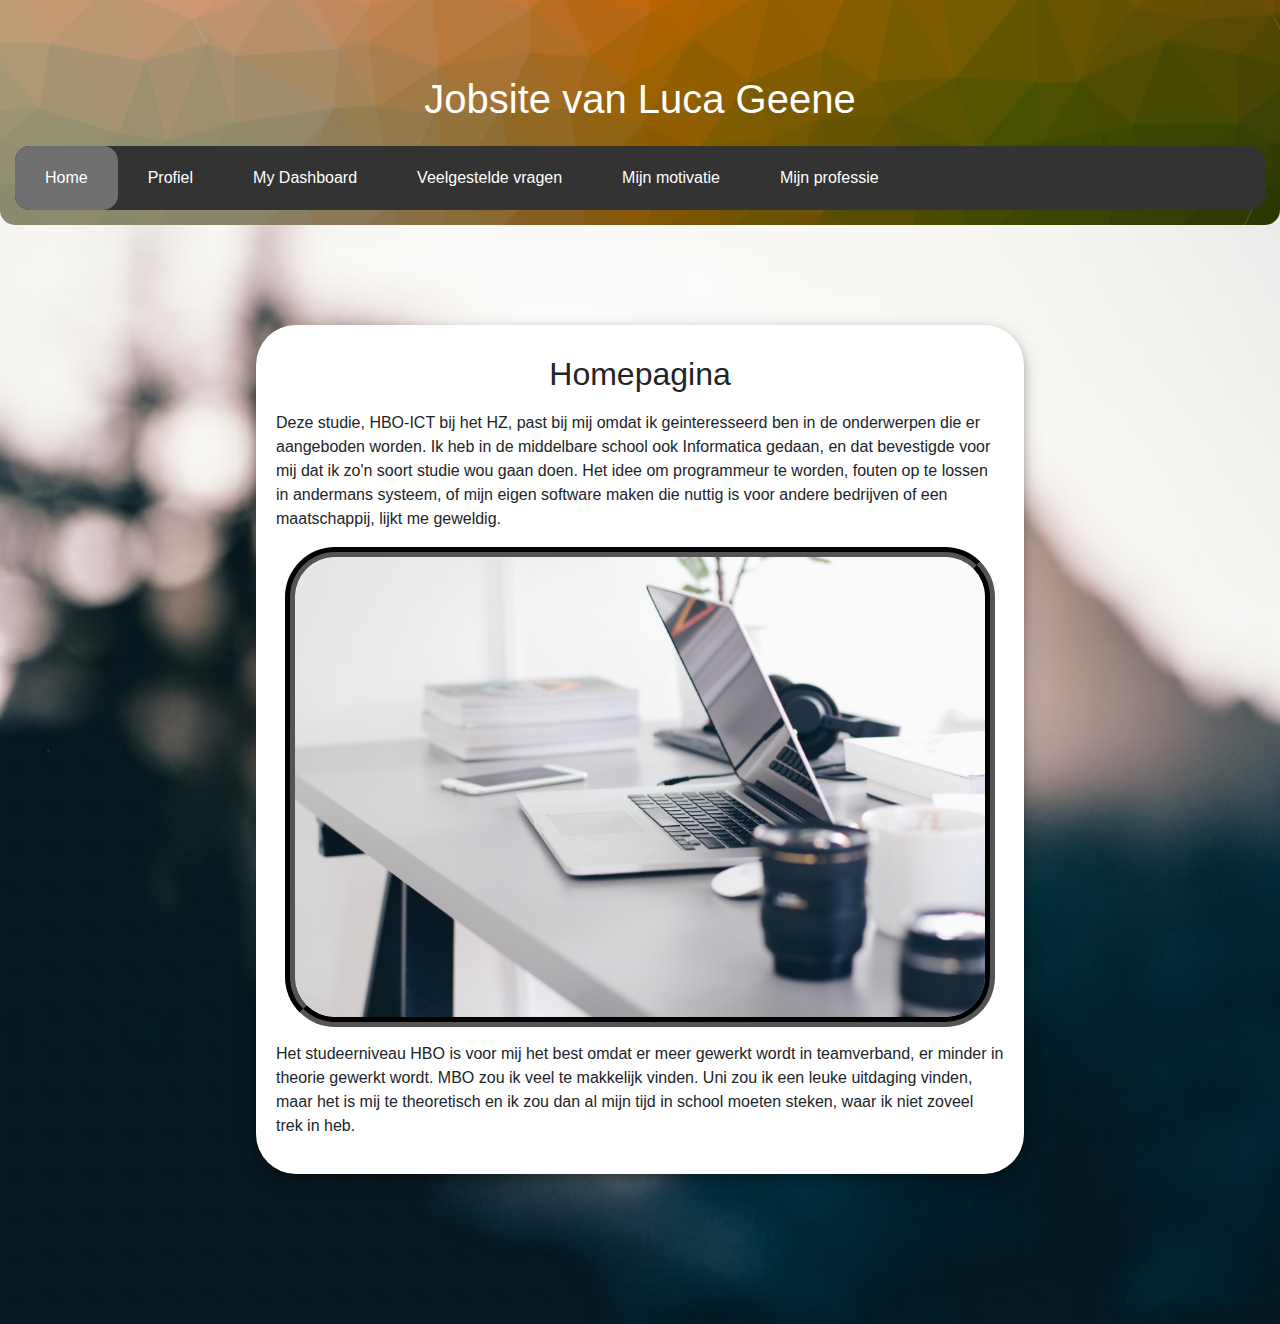
<file: index.html>
<!DOCTYPE html> 
<html>
<head>
  <link rel="stylesheet" href="https://stackpath.bootstrapcdn.com/bootstrap/4.5.2/css/bootstrap.min.css" integrity="sha384-JcKb8q3iqJ61gNV9KGb8thSsNjpSL0n8PARn9HuZOnIxN0hoP+VmmDGMN5t9UJ0Z" crossorigin="anonymous">
<title>Jobsite van Luca Geene</title> 
<link rel="stylesheet" type="text/css" href="mystyle.css">
<meta name="viewport" content="width=device-width, initial-scale=1.0">
</head>
<body>
  <header>
    <h1>Jobsite van Luca Geene</h1>
    <nav>
      <li class="nav-li"><a class="active" href="/index.html">Home</a></li>
      <li class="nav-li"><a href="/profile.html">Profiel</a></li>
      <li class="nav-li"><a href="/dashboard.html">My Dashboard</a></li>
      <li class="nav-li"><a href="/faq.html">Veelgestelde vragen</a></li>
      <li class="nav-li"><a href="/motivation.html">Mijn motivatie</a></li>
      <li class="nav-li"><a href="/profession.html">Mijn professie</a></li>

    </nav>
  </header>
  <div class="framework-middle">
    <h2>Homepagina</h2>
    <p>Deze studie, HBO-ICT bij het HZ, past bij mij omdat ik geinteresseerd ben in de onderwerpen die er aangeboden worden. 
      Ik heb in de middelbare school ook Informatica gedaan, en dat bevestigde voor mij dat ik zo'n soort studie wou gaan doen. 
      Het idee om programmeur te worden, fouten op te lossen in andermans systeem, of mijn eigen software maken die nuttig is voor andere bedrijven of een maatschappij, lijkt me geweldig. </p>
    <img class="indeximg" src="attachments/man.jpg" style="margin-bottom: 2%;">
    <p>Het studeerniveau HBO is voor mij het best omdat er meer gewerkt wordt in teamverband, er minder in theorie gewerkt wordt. 
    MBO zou ik veel te makkelijk vinden. Uni zou ik een leuke uitdaging vinden, maar het is mij te theoretisch en ik zou dan al mijn tijd in school moeten steken, waar ik niet zoveel trek in heb.</p>
  </div>
</body>
</html>
</file>
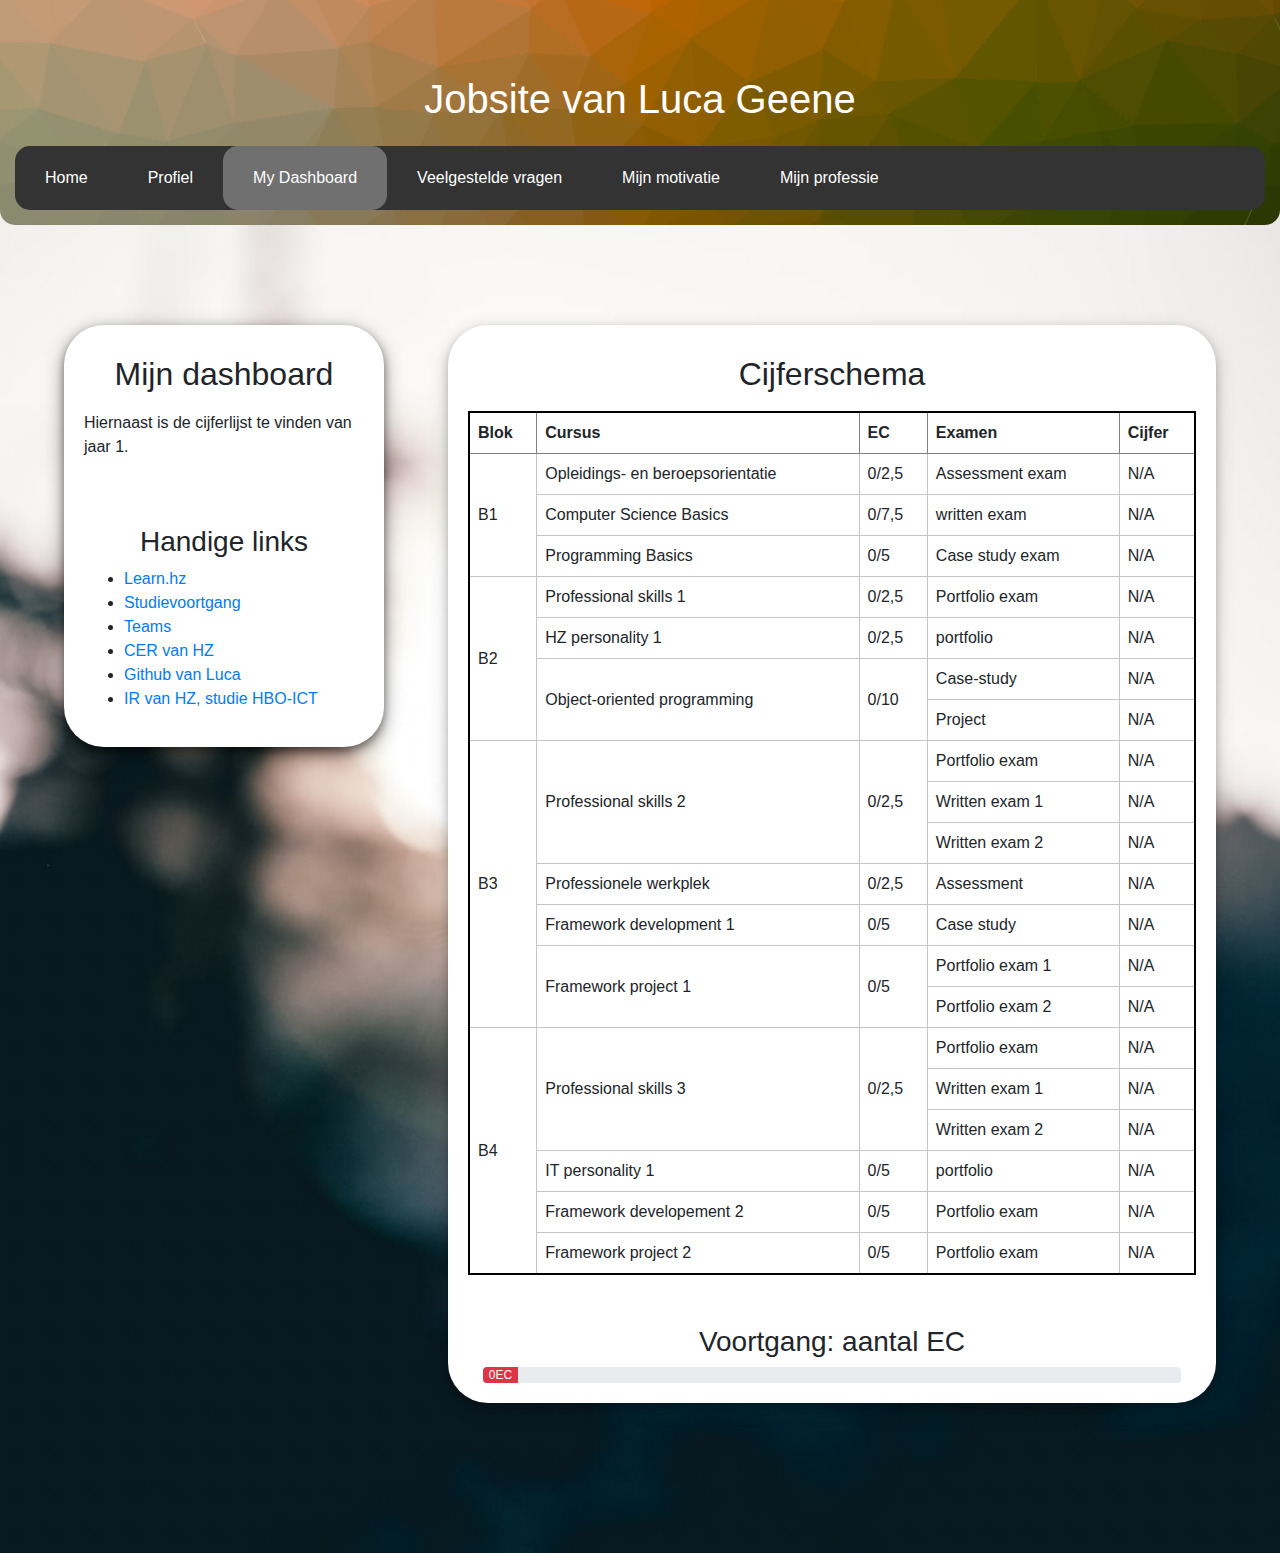
<file: dashboard.html>
<!DOCTYPE html> 
<html>
<head>
<title>Jobsite van Luca Geene</title> 
<link rel="stylesheet" type="text/css" href="mystyle.css">
<meta name="viewport" content="width=device-width, initial-scale=1.0">
<link rel="stylesheet" href="https://stackpath.bootstrapcdn.com/bootstrap/4.5.2/css/bootstrap.min.css" integrity="sha384-JcKb8q3iqJ61gNV9KGb8thSsNjpSL0n8PARn9HuZOnIxN0hoP+VmmDGMN5t9UJ0Z" crossorigin="anonymous">
</head>
<body>
  <header>
    <h1>Jobsite van Luca Geene</h1>
    <nav>
      <li class="nav-li"><a href="/index.html">Home</a></li>
      <li class="nav-li"><a href="/profile.html">Profiel</a></li>
      <li class="nav-li"><a class="active" href="/dashboard.html">My Dashboard</a></li>
      <li class="nav-li"><a href="/faq.html">Veelgestelde vragen</a></li>
      <li class="nav-li"><a href="/motivation.html">Mijn motivatie</a></li>
      <li class="nav-li"><a href="/profession.html">Mijn professie</a></li>

    </nav>
  </header>
  <div class="framework-side" id="frdashside">
    <h2>Mijn dashboard</h2>
    <p>Hiernaast is de cijferlijst te vinden van jaar 1.</p>
    <h3>Handige links</h3>
    <ul>
      <li><a href="https://learn.hz.nl/" target="_blank">Learn.hz</a></li>
      <li><a href="https://apps.hz.nl/angular/studievoortgang/studiestatus"target="_blank">Studievoortgang</a></li>
      <li><a href="https://teams.microsoft.com/_#/school//?ctx=teamsGrid"target="_blank">Teams</a></li>
      <li><a href="https://hz.nl/uploads/documents/Regelingen/EN/OER-HZ-2019-2020werkdocv2018-05-17DEF_ENGELS-AC-29112019.pdf" target="_blank">CER van HZ</a></li>
      <li><a href="https://github.com/LucaGeene"target="_blank">Github van Luca</a></li>
      <li><a href="https://hz.nl/uploads/documents/Regelingen/OERS/2019-2020/2020-2021-ICT-Implementation-Regulations-CER-HZ-DEF1.0.pdf"target="_blank">IR van HZ, studie HBO-ICT</a></li>
    </ul>
  </div>
  <div class="framework-middle" id="frdashmid">
    <h2>Cijferschema</h2>
    <table>     
      <tr>
        <th>Blok</th>
        <th>Cursus</th>
        <th>EC</th>
        <th>Examen</th>
        <th>Cijfer</th>
      </tr>
      <tr>
        <td rowspan="3">B1</td>
        <td>Opleidings- en beroepsorientatie</td>
        <td>0/2,5</td>
        <td>Assessment exam</td>
        <td>N/A</td>
      </tr>
      <tr>
        <td>Computer Science Basics</td>
        <td>0/7,5</td>
        <td>written exam</td>
        <td>N/A</td>
      </tr>
      <tr>
        <td>Programming Basics</td>
        <td>0/5</td>
        <td>Case study exam</td>
        <td>N/A</td>
      </tr>
      <tr>
        <td rowspan="4">B2</td>
        <td>Professional skills 1</td>
        <td>0/2,5</td>
        <td>Portfolio exam</td>
        <td>N/A</td>
      </tr>
      <tr>
        <td>HZ personality 1</td>
        <td>0/2,5</td>
        <td>portfolio</td>
        <td>N/A</td>
      </tr>
      <tr>
        <td rowspan="2">Object-oriented programming</td>
        <td rowspan="2">0/10</td>
        <td>Case-study</td>
        <td>N/A</td>
      </tr>
      <tr>
        <td>Project</td>
        <td>N/A</td>
      </tr>
      <tr>
        <td rowspan="7">B3</td>
        <td rowspan="3">Professional skills 2</td>
        <td rowspan="3">0/2,5</td>
        <td>Portfolio exam</td>
        <td>N/A</td>
      </tr>
      <tr>
        <td>Written exam 1</td>
        <td>N/A</td>
      </tr>
      <tr>
        <td>Written exam 2</td>
        <td>N/A</td>
      </tr>
      <tr>
        <td>Professionele werkplek</td>
        <td>0/2,5</td>
        <td>Assessment</td>
        <td>N/A</td>
      </tr>
      <tr>
        <td>Framework development 1</td>
        <td>0/5</td>
        <td>Case study</td>
        <td>N/A</td>
      </tr>
      <tr>
        <td rowspan="2">Framework project 1</td>
        <td rowspan="2">0/5</td>
        <td>Portfolio exam 1</td>
        <td>N/A</td>
      </tr>
      <tr>
        <td>Portfolio exam 2</td>
        <td>N/A</td>
      </tr>
      <tr>
        <td rowspan="6">B4</td>
        <td rowspan="3">Professional skills 3</td>
        <td rowspan="3">0/2,5</td>
        <td>Portfolio exam</td>
        <td>N/A</td>
      </tr>
      <tr>
        <td>Written exam 1</td>
        <td>N/A</td>
      </tr>
      <tr>
        <td>Written exam 2</td>
        <td>N/A</td>
      </tr>
      <tr>
        <td>IT personality 1</td>
        <td>0/5</td>
        <td>portfolio</td>
        <td>N/A</td>
      </tr>
      <tr>
        <td>Framework developement 2</td>
        <td>0/5</td>
        <td>Portfolio exam</td>
        <td>N/A</td>
      </tr>
      <tr>
        <td>Framework project 2</td>
        <td>0/5</td>
        <td>Portfolio exam</td>
        <td>N/A</td>
      </tr>
    </table>
  <div class="container">
    <h3>Voortgang: aantal EC</h3>
    <div class="progress">
      <div class="progress-bar bg-danger" style="width:5%">
       0EC
      </div>
      <div class="progress-bar bg-warning" style="width:0%">
      </div>
    </div>
  </div>
  </div>
</body>
</html>
</file>
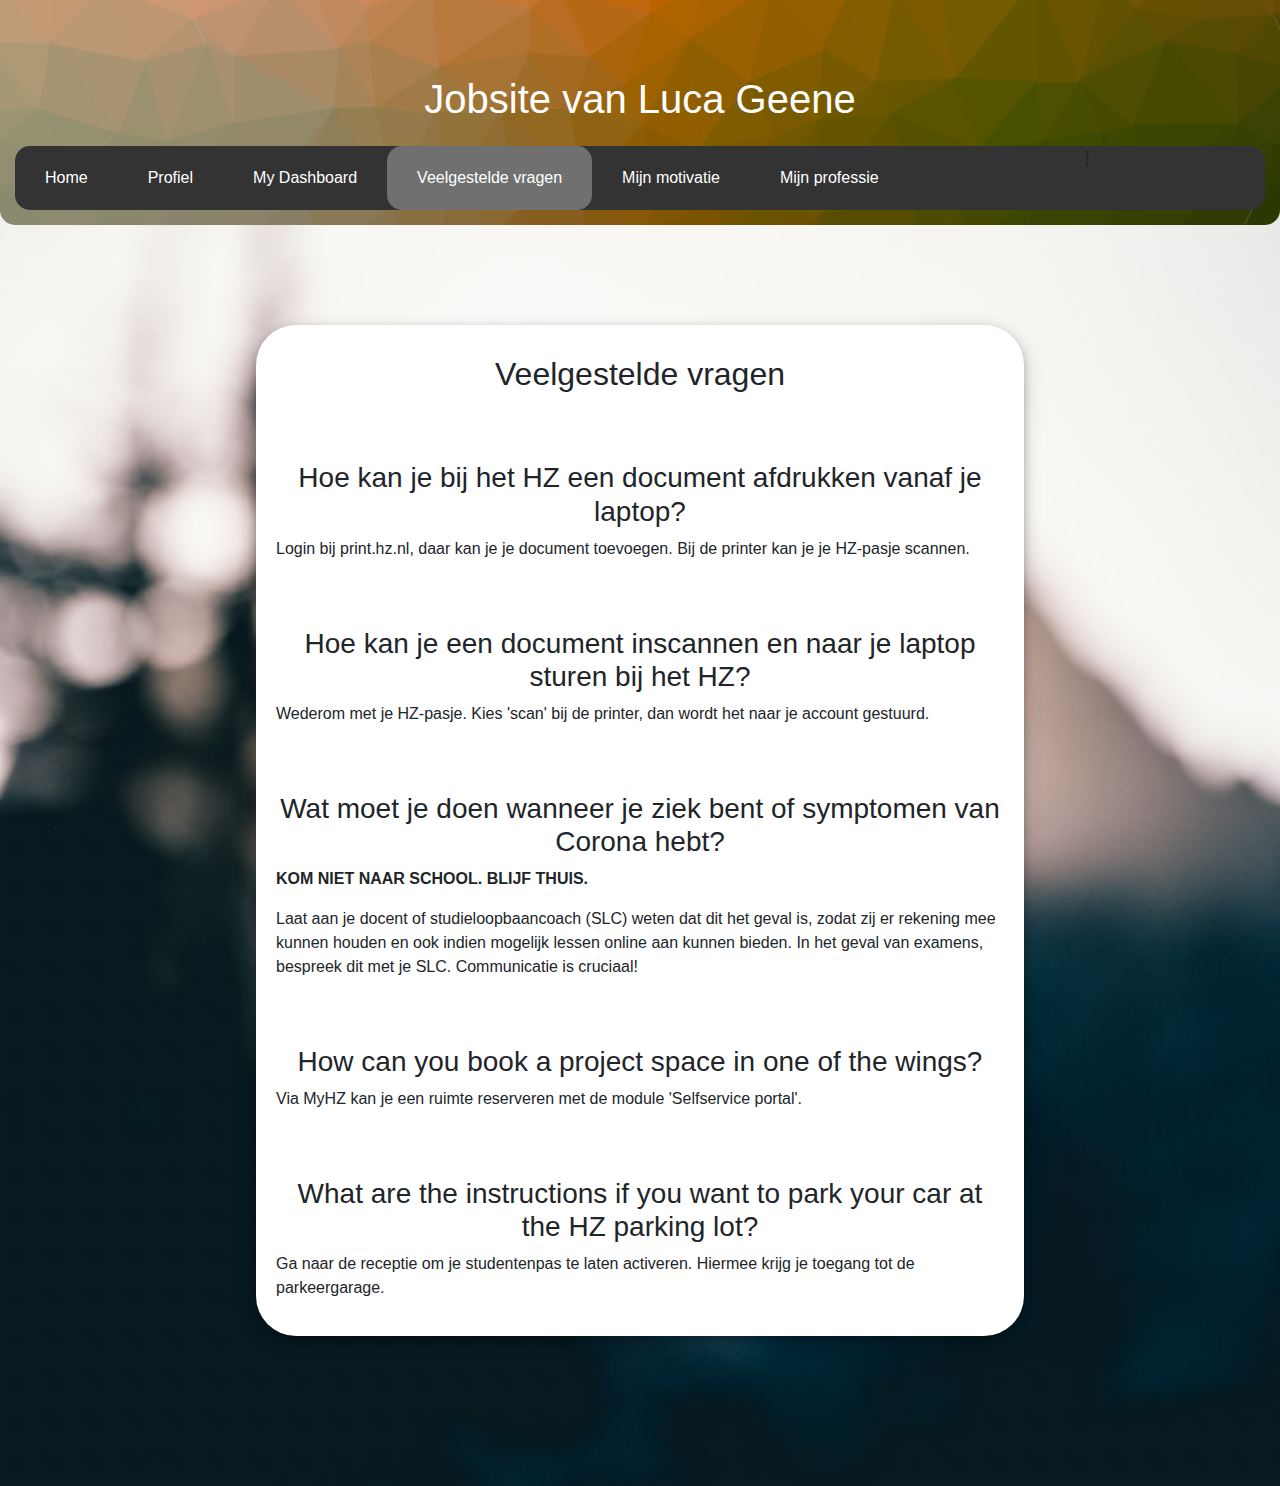
<file: faq.html>
<!DOCTYPE html> 
<html>
<head>
<title>Jobsite van Luca Geene</title> 
<link rel="stylesheet" type="text/css" href="mystyle.css">
<meta name="viewport" content="width=device-width, initial-scale=1.0">
<link rel="stylesheet" href="https://stackpath.bootstrapcdn.com/bootstrap/4.5.2/css/bootstrap.min.css" integrity="sha384-JcKb8q3iqJ61gNV9KGb8thSsNjpSL0n8PARn9HuZOnIxN0hoP+VmmDGMN5t9UJ0Z" crossorigin="anonymous">
</head>
  <body>
    <header>
      <h1>Jobsite van Luca Geene</h1>
    <nav>
      <li class="nav-li"><a href="/index.html">Home</a></li>
      <li class="nav-li"><a href="/profile.html">Profiel</a></li>
      <li class="nav-li"><a href="/dashboard.html">My Dashboard</a></li>
      <li class="nav-li"><a class="active" href="/faq.html">Veelgestelde vragen</a></li>]
      <li class="nav-li"><a href="/motivation.html">Mijn motivatie</a></li>
      <li class="nav-li"><a href="/profession.html">Mijn professie</a></li>

    </nav>
  </header>
  <div class="framework-middle">
    <h2>Veelgestelde vragen</h2>
    <h3>Hoe kan je bij het HZ een document afdrukken vanaf je laptop?</h3>
      <p>Login bij print.hz.nl, daar kan je je document toevoegen. Bij de printer kan je je HZ-pasje scannen.</p>
    <h3>Hoe kan je een document inscannen en naar je laptop sturen bij het HZ?</h3>
      <p>Wederom met je HZ-pasje. Kies 'scan' bij de printer, dan wordt het naar je account gestuurd.</p>
    <h3>Wat moet je doen wanneer je ziek bent of symptomen van Corona hebt?</h3>
      <p><b>KOM NIET NAAR SCHOOL. BLIJF THUIS.</b></p>
      <p>Laat aan je docent of studieloopbaancoach (SLC) weten dat dit het geval is, zodat zij er rekening mee kunnen houden en ook indien mogelijk lessen online aan kunnen bieden. In het geval van examens, bespreek dit met je SLC. Communicatie is cruciaal!</p>
    <h3>How can you book a project space in one of the wings?</h3>
      <p>Via MyHZ kan je een ruimte reserveren met de module 'Selfservice portal'.</p>
    <h3>What are the instructions if you want to park your car at the HZ parking lot? </h3>
      <p>Ga naar de receptie om je studentenpas te laten activeren. Hiermee krijg je toegang tot de parkeergarage.</p>
  </div>
</body>
</html>
</file>
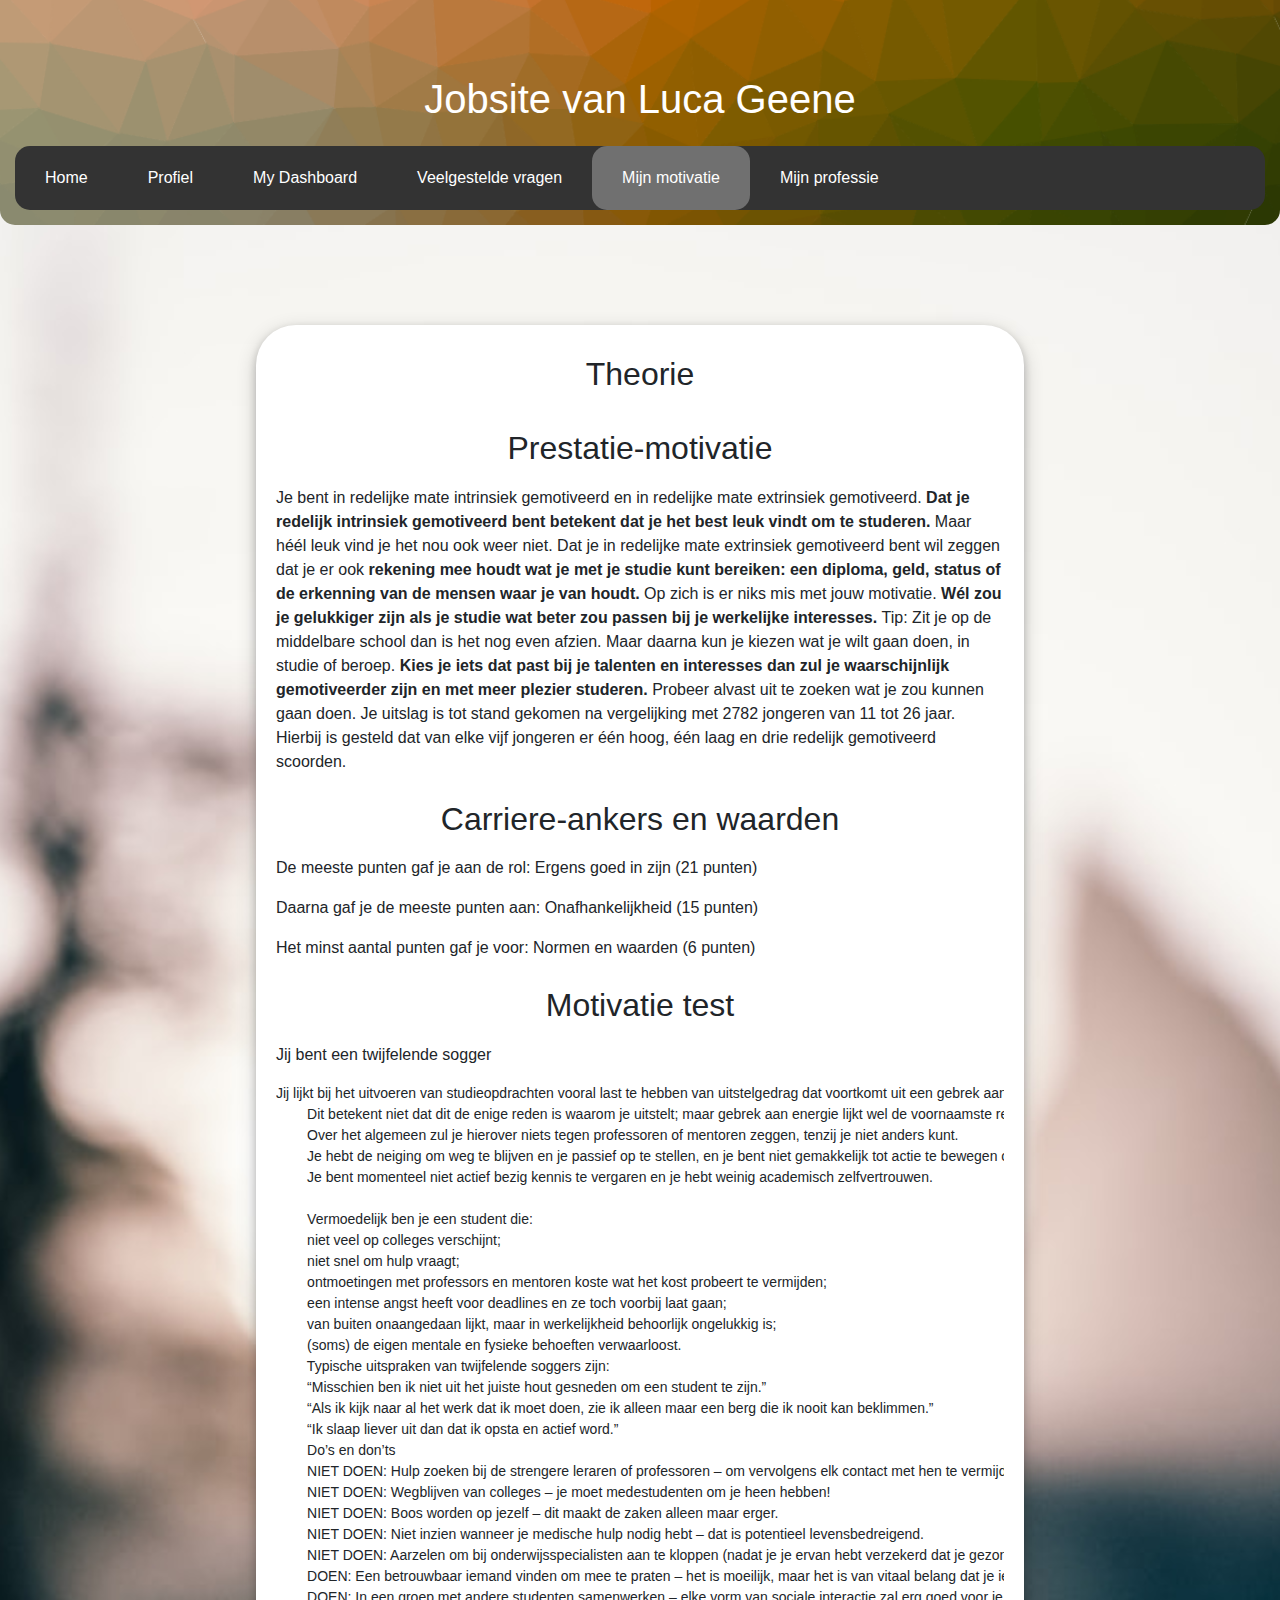
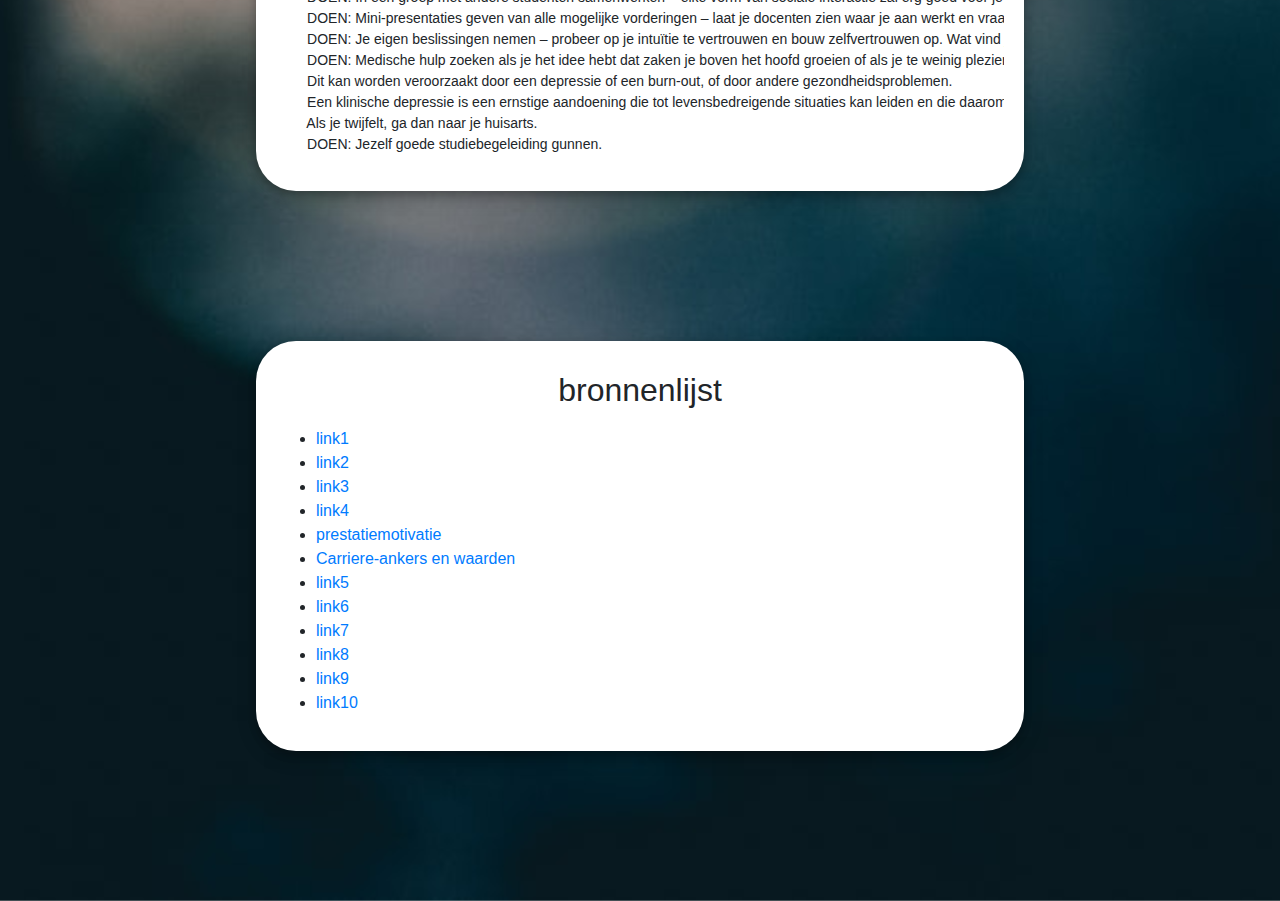
<file: motivation.html>
<!DOCTYPE html> 
<html>
<head>
  <link rel="stylesheet" href="https://stackpath.bootstrapcdn.com/bootstrap/4.5.2/css/bootstrap.min.css" integrity="sha384-JcKb8q3iqJ61gNV9KGb8thSsNjpSL0n8PARn9HuZOnIxN0hoP+VmmDGMN5t9UJ0Z" crossorigin="anonymous">
<title>Jobsite van Luca Geene</title> 
<link rel="stylesheet" type="text/css" href="mystyle.css">
<meta name="viewport" content="width=device-width, initial-scale=1.0">
</head>
<body>
  <header>
    <h1>Jobsite van Luca Geene</h1>
    <nav>
      <li class="nav-li"><a href="/index.html">Home</a></li>
      <li class="nav-li"><a href="/profile.html">Profiel</a></li>
      <li class="nav-li"><a href="/dashboard.html">My Dashboard</a></li>
      <li class="nav-li"><a href="/faq.html">Veelgestelde vragen</a></li>
      <li class="nav-li"><a class="active" href="/motivation.html">Mijn motivatie</a></li>
      <li class="nav-li"><a href="/profession.html">Mijn professie</a></li>

    </nav>
  </header>
  <div class="framework-middle">
    <h2>Theorie</h2>
    <p></p>
    <h2>Prestatie-motivatie</h2>
      <p>Je bent in redelijke mate intrinsiek gemotiveerd en in redelijke mate extrinsiek gemotiveerd. <b>Dat je redelijk intrinsiek gemotiveerd bent betekent dat je het best leuk vindt om te studeren.</b> Maar héél leuk vind je het nou ook weer niet. Dat je in redelijke mate extrinsiek gemotiveerd bent wil zeggen dat je er ook <b>rekening mee houdt wat je met je studie kunt bereiken: een diploma, geld, status of de erkenning van de mensen waar je van houdt.</b> 
        Op zich is er niks mis met jouw motivatie. <b>Wél zou je gelukkiger zijn als je studie wat beter zou passen bij je werkelijke interesses. </b> Tip: Zit je op de middelbare school dan is het nog even afzien. Maar daarna kun je kiezen wat je wilt gaan doen, in studie of beroep. <b>Kies je iets dat past bij je talenten en interesses dan zul je waarschijnlijk gemotiveerder zijn en met meer plezier studeren.</b> Probeer alvast uit te zoeken wat je zou kunnen gaan doen.
        Je uitslag is tot stand gekomen na vergelijking met 2782 jongeren van 11 tot 26 jaar. Hierbij is gesteld dat van elke vijf jongeren er één hoog, één laag en drie redelijk gemotiveerd scoorden.</p>
      <p></p>
    <h2>Carriere-ankers en waarden</h2>
      <p>De meeste punten gaf je aan de rol: Ergens goed in zijn (21 punten)</p>
      <p></p>
      <p>Daarna gaf je de meeste punten aan: Onafhankelijkheid (15 punten)</p>
      <p></p>
      <p>Het minst aantal punten gaf je voor: Normen en waarden (6 punten)</p>
      <p></p>
      <h2>Motivatie test</h2>
      <p>Jij bent een twijfelende sogger</p>
      <pre>Jij lijkt bij het uitvoeren van studieopdrachten vooral last te hebben van uitstelgedrag dat voortkomt uit een gebrek aan studie-energie. 
        Dit betekent niet dat dit de enige reden is waarom je uitstelt; maar gebrek aan energie lijkt wel de voornaamste reden te zijn waarom je jezelf blokkeert, zodat de opdracht niet af komt. 
        Over het algemeen zul je hierover niets tegen professoren of mentoren zeggen, tenzij je niet anders kunt. 
        Je hebt de neiging om weg te blijven en je passief op te stellen, en je bent niet gemakkelijk tot actie te bewegen omdat je altijd twijfelt aan jezelf en je eigen keuzes. 
        Je bent momenteel niet actief bezig kennis te vergaren en je hebt weinig academisch zelfvertrouwen.
        
        Vermoedelijk ben je een student die:
        niet veel op colleges verschijnt;
        niet snel om hulp vraagt;
        ontmoetingen met professors en mentoren koste wat het kost probeert te vermijden;
        een intense angst heeft voor deadlines en ze toch voorbij laat gaan;
        van buiten onaangedaan lijkt, maar in werkelijkheid behoorlijk ongelukkig is;
        (soms) de eigen mentale en fysieke behoeften verwaarloost.
        Typische uitspraken van twijfelende soggers zijn:
        “Misschien ben ik niet uit het juiste hout gesneden om een student te zijn.”
        “Als ik kijk naar al het werk dat ik moet doen, zie ik alleen maar een berg die ik nooit kan beklimmen.”
        “Ik slaap liever uit dan dat ik opsta en actief word.”
        Do’s en don’ts
        NIET DOEN: Hulp zoeken bij de strengere leraren of professoren – om vervolgens elk contact met hen te vermijden.
        NIET DOEN: Wegblijven van colleges – je moet medestudenten om je heen hebben!
        NIET DOEN: Boos worden op jezelf – dit maakt de zaken alleen maar erger.
        NIET DOEN: Niet inzien wanneer je medische hulp nodig hebt – dat is potentieel levensbedreigend.
        NIET DOEN: Aarzelen om bij onderwijsspecialisten aan te kloppen (nadat je je ervan hebt verzekerd dat je gezondheid niet op het spel staat).
        DOEN: Een betrouwbaar iemand vinden om mee te praten – het is moeilijk, maar het is van vitaal belang dat je iemand hebt die je kunt vertrouwen.
        DOEN: In een groep met andere studenten samenwerken – elke vorm van sociale interactie zal erg goed voor je zijn. Kies natuurlijk wel een leuke groep!
        DOEN: Mini-presentaties geven van alle mogelijke vorderingen – laat je docenten zien waar je aan werkt en vraag om complimenten.
        DOEN: Je eigen beslissingen nemen – probeer op je intuïtie te vertrouwen en bouw zelfvertrouwen op. Wat vind je een leuk onderwerp? Specialiseer je daarin!
        DOEN: Medische hulp zoeken als je het idee hebt dat zaken je boven het hoofd groeien of als je te weinig plezier in het leven hebt – dat is heel belangrijk. 
        Dit kan worden veroorzaakt door een depressie of een burn-out, of door andere gezondheidsproblemen. 
        Een klinische depressie is een ernstige aandoening die tot levensbedreigende situaties kan leiden en die daarom door artsen behandeld moet worden, niet door docenten of medestudenten. 
        Als je twijfelt, ga dan naar je huisarts.
        DOEN: Jezelf goede studiebegeleiding gunnen.
</pre>
  </div>
  <div class="framework-middle">
    <h2>bronnenlijst</h2>
    <ul>
      <li><a href="https://www.leren.nl/cursus/management/motiveren/wat-is-motivatie.html#:~:text=Motivatie%20is%20het%20gevoel%20dat,aan%20de%20buitenkant%20wel%20zien." target="_blank">link1</a></li>
      <li><a href="https://www.ikleerinbeelden.nl/op-school/beelddenken-leren/intrinsieke-en-extrinsieke-motivatie/" target="_blank">link2</a></li>
      <li><a href="https://mens-en-samenleving.infonu.nl/psychologie/199788-soorten-motivatie-intrinsieke-en-extrinsieke-motivatie.html" target="_blank">link3</a></li>
      <li><a href="https://www.motiverende-gespreksvoering.com/goede-motivatie.html" target="_blank">link4</a></li>
      <li><a href="https://www.123test.nl/prestatiemotivatie/" target="_blank">prestatiemotivatie</a></li>
      <li><a href="https://www.123test.nl/schein/" target="_blank">Carriere-ankers en waarden</a></li>
      <li><a href="" target="_blank">link5</a></li>
      <li><a href="" target="_blank">link6</a></li>
      <li><a href="" target="_blank">link7</a></li>
      <li><a href="" target="_blank">link8</a></li>
      <li><a href="" target="_blank">link9</a></li>
      <li><a href="" target="_blank">link10</a></li>
      
    </ul>
  </div>
</body>
</html>
</file>
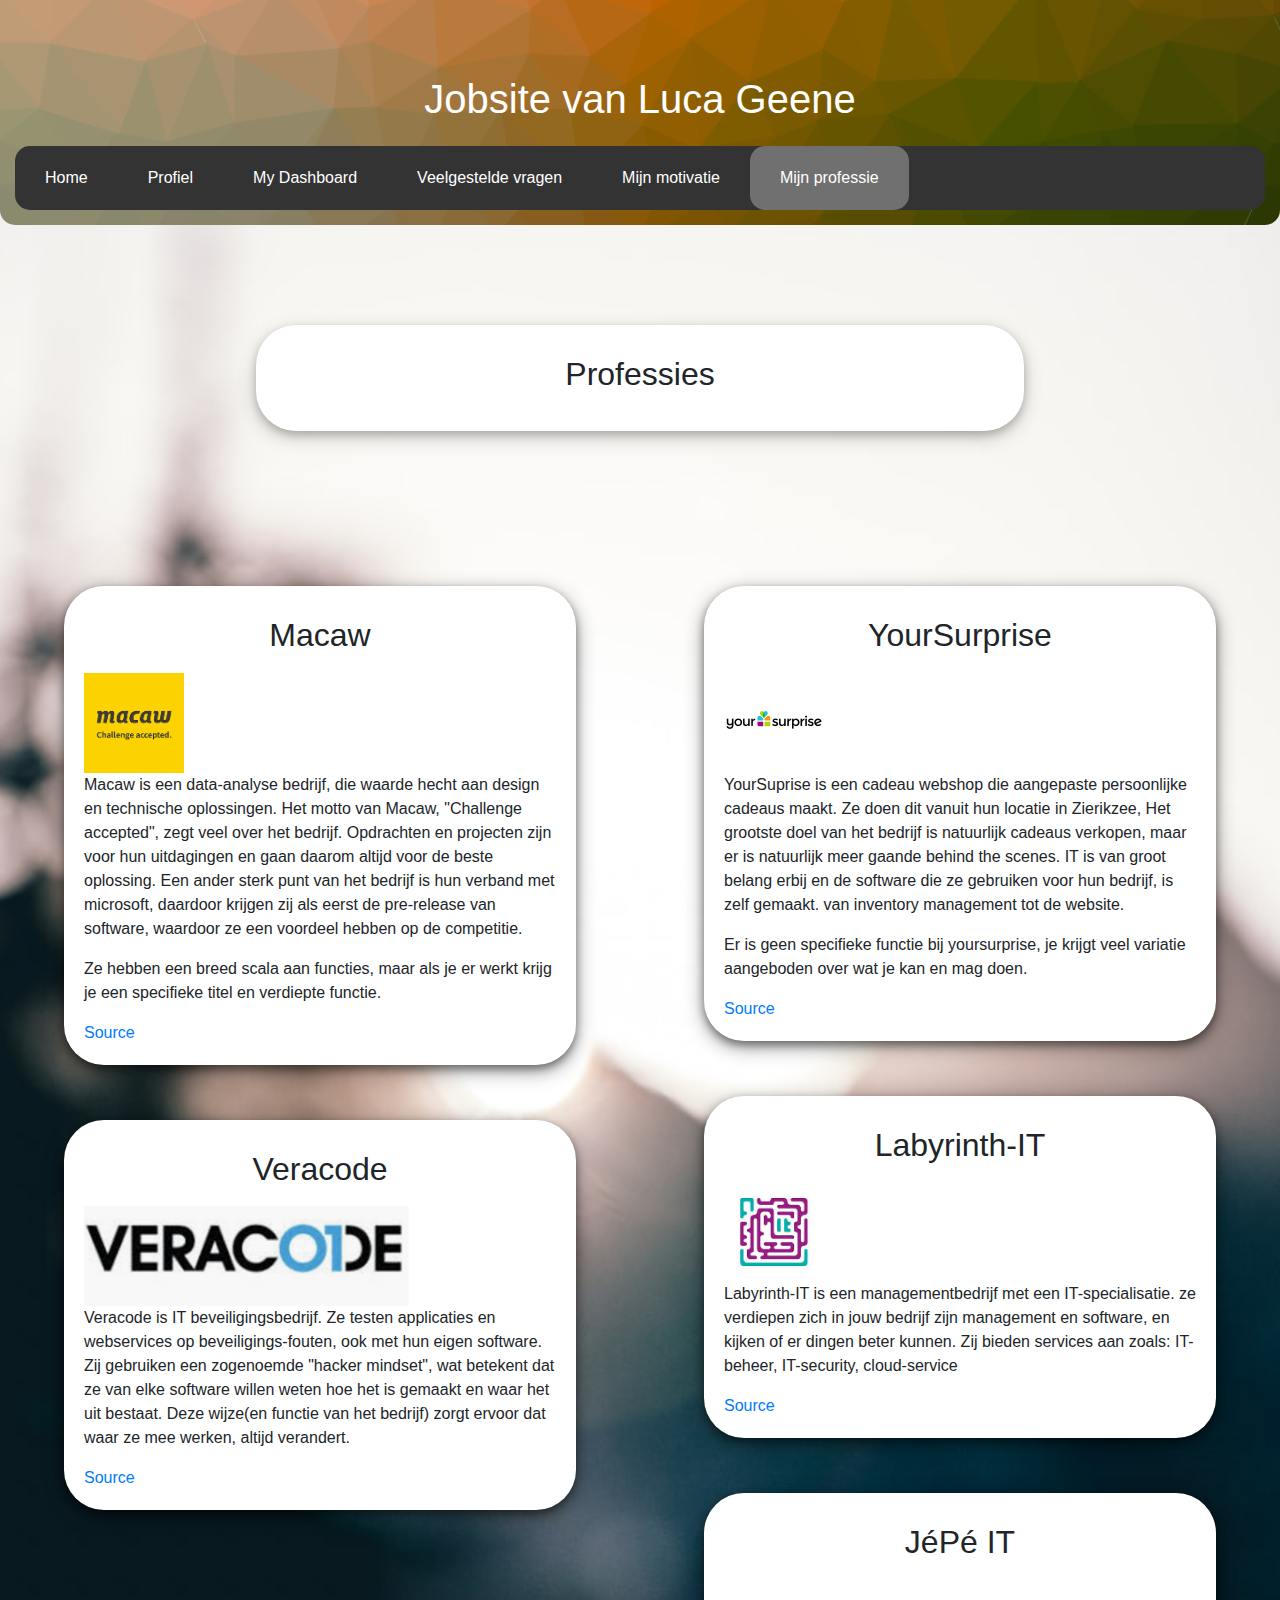
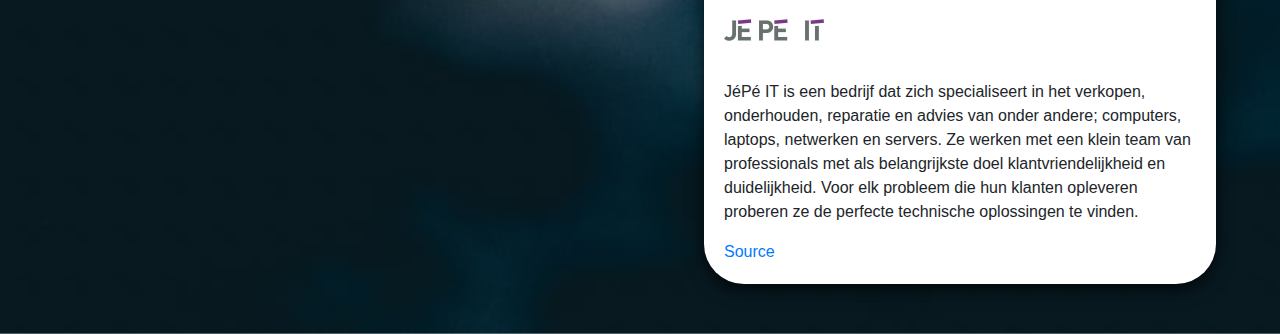
<file: profession.html>
<!DOCTYPE html> 
<html>
<head>
  <link rel="stylesheet" href="https://stackpath.bootstrapcdn.com/bootstrap/4.5.2/css/bootstrap.min.css" integrity="sha384-JcKb8q3iqJ61gNV9KGb8thSsNjpSL0n8PARn9HuZOnIxN0hoP+VmmDGMN5t9UJ0Z" crossorigin="anonymous">
<title>Jobsite van Luca Geene</title> 
<link rel="stylesheet" type="text/css" href="mystyle.css">
<meta name="viewport" content="width=device-width, initial-scale=1.0">
</head>
<body>
  <header>
    <h1>Jobsite van Luca Geene</h1>
    <nav>
      <li class="nav-li"><a href="/index.html">Home</a></li>
      <li class="nav-li"><a href="/profile.html">Profiel</a></li>
      <li class="nav-li"><a href="/dashboard.html">My Dashboard</a></li>
      <li class="nav-li"><a href="/faq.html">Veelgestelde vragen</a></li>
      <li class="nav-li"><a href="/motivation.html">Mijn motivatie</a></li>
      <li class="nav-li"><a class="active" href="/profession.html">Mijn professie</a></li>
    </nav>
  </header>
  <div class="framework-middle">
    <h2>Professies</h2>
  </div>
  <div class="framework-right">
    <h2>YourSurprise</h2>
    <img class="profImg" src="attachments/profession/yoursurpriselogo.png"> 
    <p>
      YourSuprise is een cadeau webshop die aangepaste persoonlijke cadeaus maakt.
      Ze doen dit vanuit hun locatie in Zierikzee,
      Het grootste doel van het bedrijf is natuurlijk cadeaus verkopen, maar er is natuurlijk meer gaande behind the scenes.
      IT is van groot belang erbij en de software die ze gebruiken voor hun bedrijf, is zelf gemaakt.
      van inventory management tot de website.</p>
      <p>Er is geen specifieke functie bij yoursurprise, je krijgt veel variatie aangeboden over wat je kan en mag doen.</p>
      <a href="https://www.yoursurprise.nl/contact" target="_blank">Source</a>
  </div>
  <div class="framework-left">
    <h2>Macaw</h2>
    <img class="profImg" src="attachments/profession/macawlogo.png"> 
    <p>Macaw is een data-analyse bedrijf, die waarde hecht aan design en technische oplossingen.
      Het motto van Macaw, "Challenge accepted", zegt veel over het bedrijf.
      Opdrachten en projecten zijn voor hun uitdagingen en gaan daarom altijd voor de beste oplossing.
      Een ander sterk punt van het bedrijf is hun verband met microsoft,
      daardoor krijgen zij als eerst de pre-release van software, waardoor ze een voordeel hebben op de competitie. </p>
      <p>Ze hebben een breed scala aan functies, maar als je er werkt krijg je een specifieke titel en verdiepte functie.</p>
      <a href="https://www.macaw.nl/over-ons/" target="_blank">Source</a>
  </div>
  <div class="framework-right">
    <h2>Labyrinth-IT</h2>
    <img class="profImg" src="attachments/profession/labyrinthitlogo.jpg"> 
    <p>Labyrinth-IT is een managementbedrijf met een IT-specialisatie. 
      ze verdiepen zich in jouw bedrijf zijn management en software, en kijken of er dingen beter kunnen.
      Zij bieden services aan zoals: IT-beheer, IT-security, cloud-service
    </p>
    <a href="https://labyrinth-it.nl/over-ons/" target="_blank">Source</a>

  </div>
  <div class="framework-left">
    <h2>Veracode</h2> 
    <img class="profImg" src="attachments/profession/veracodelogo.png">
    <p>Veracode is IT beveiligingsbedrijf.
      Ze testen applicaties en webservices op beveiligings-fouten, ook met hun eigen software.
      Zij gebruiken een zogenoemde "hacker mindset", wat betekent dat ze van elke software willen weten hoe het is gemaakt en waar het uit bestaat. 
      Deze wijze(en functie van het bedrijf) zorgt ervoor dat waar ze mee werken, altijd verandert.</p>
      <a href="https://www.veracode.com/about" target="_blank">Source</a>
  </div>
  <div class="framework-right">
    <h2>JéPé IT</h2>
    <img class="profImg" src="attachments/profession/jepeitlogo.jpeg"> 
    <p>JéPé IT is een bedrijf dat zich specialiseert in het verkopen, onderhouden, reparatie en advies van onder andere; computers, laptops, netwerken en servers. 
      Ze werken met een klein team van professionals met als belangrijkste doel klantvriendelijkheid en duidelijkheid. 
      Voor elk probleem die hun klanten opleveren proberen ze de perfecte technische oplossingen te vinden.
    </p>
    <a href="https://www.jepe-it.nl/over-ons" target="_blank">Source</a>

  </div>
</body>
</html>
</file>
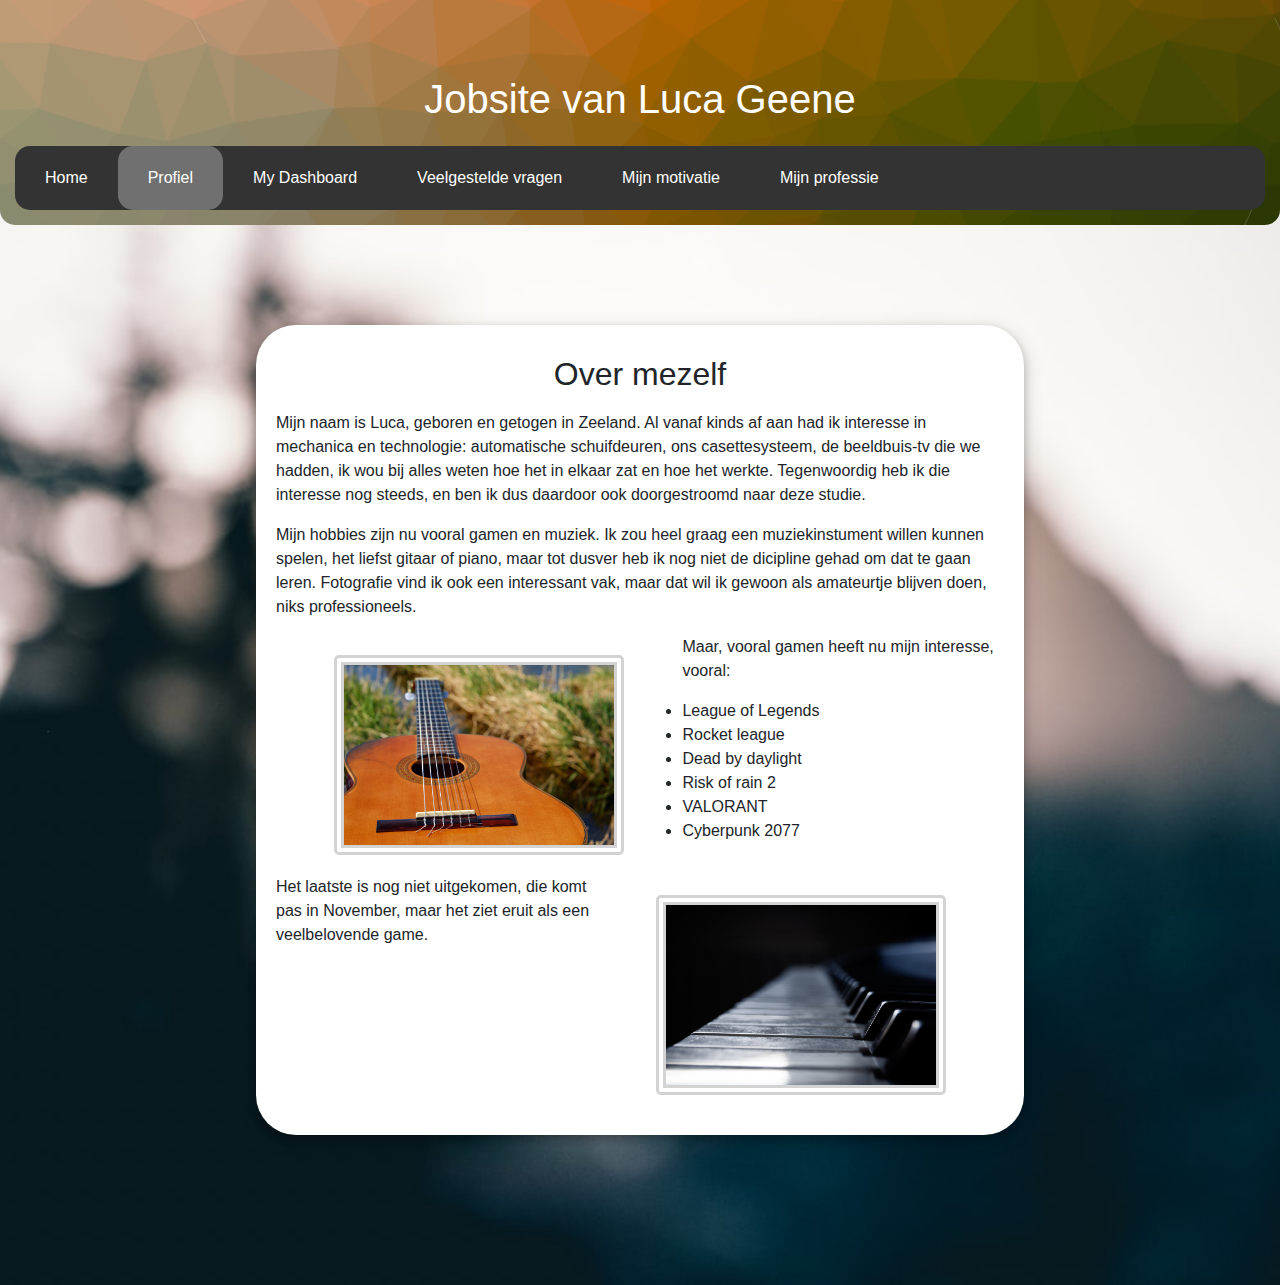
<file: profile.html>
<!DOCTYPE html> 
<html>
<head>
<title>Jobsite van Luca Geene</title> 
<link rel="stylesheet" type="text/css" href="mystyle.css">
<meta name="viewport" content="width=device-width, initial-scale=1.0">
<link rel="stylesheet" href="https://stackpath.bootstrapcdn.com/bootstrap/4.5.2/css/bootstrap.min.css" integrity="sha384-JcKb8q3iqJ61gNV9KGb8thSsNjpSL0n8PARn9HuZOnIxN0hoP+VmmDGMN5t9UJ0Z" crossorigin="anonymous">
</head>
<body>
  <header>
    <h1>Jobsite van Luca Geene</h1>
    <nav>
      <li class="nav-li"><a href="/index.html">Home</a></li>
      <li class="nav-li"><a class="active" href="/profile.html">Profiel</a></li>
      <li class="nav-li"><a href="/dashboard.html">My Dashboard</a></li>
      <li class="nav-li"><a href="/faq.html">Veelgestelde vragen</a></li>
      <li class="nav-li"><a href="/motivation.html">Mijn motivatie</a></li>
      <li class="nav-li"><a href="/profession.html">Mijn professie</a></li>
    </nav>
  </header>
  <div class="framework-middle">
    <h2>Over mezelf</h2>
    <p>Mijn naam is Luca, geboren en getogen in Zeeland. Al vanaf kinds af aan had ik interesse in mechanica en technologie: automatische schuifdeuren, ons casettesysteem, de beeldbuis-tv die we hadden, ik wou bij alles weten hoe het in elkaar zat en hoe het werkte.
      Tegenwoordig heb ik die interesse nog steeds, en ben ik dus daardoor ook doorgestroomd naar deze studie.
    </p>
    <p>Mijn hobbies zijn nu vooral gamen en muziek. Ik zou heel graag een muziekinstument willen kunnen spelen, het liefst gitaar of piano, maar tot dusver heb ik nog niet de dicipline gehad om dat te gaan leren.
      Fotografie vind ik ook een interessant vak, maar dat wil ik gewoon als amateurtje blijven doen, niks professioneels.
    </p>
    <img class="profileimg" src="attachments/profile/gitaar.jpg" style="float: left;">
    <img class="profileimg" src="attachments/profile/piano.jpg" style="float: right;">
    <p>Maar, vooral gamen heeft nu mijn interesse, vooral:</p>
    <ul>
      <li>League of Legends</li>
      <li>Rocket league</li>
      <li>Dead by daylight</li>
      <li>Risk of rain 2</li>
      <li>VALORANT</li>
      <li>Cyberpunk 2077</li>
    </ul>
    <p>Het laatste is nog niet uitgekomen, die komt pas in November, maar het ziet eruit als een veelbelovende game.</p>
  </div>
</body>
</html>
</file>
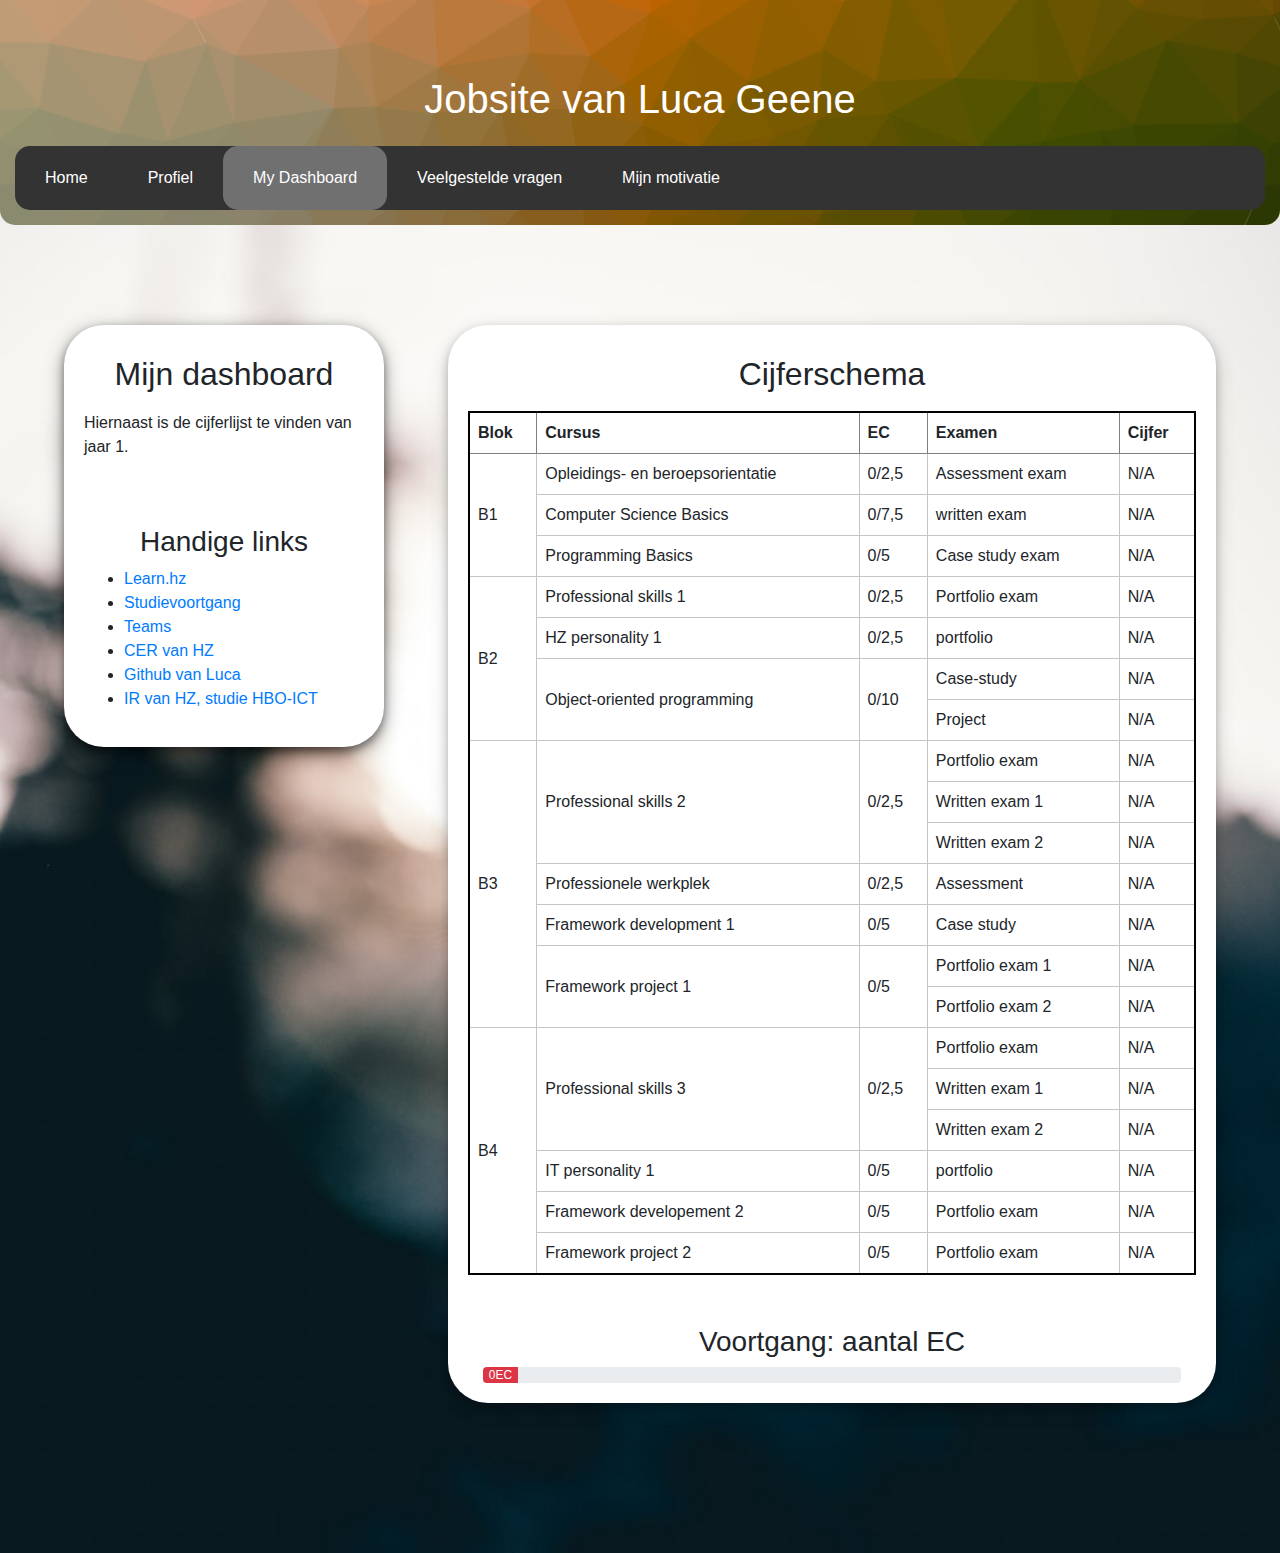
<file: dashboard/dashboard.html>
<!DOCTYPE html> 
<html>
<head>
<title>Jobsite van Luca Geene</title> 
<link rel="stylesheet" type="text/css" href="../mystyle.css">
<meta name="viewport" content="width=device-width, initial-scale=1.0">
<link rel="stylesheet" href="https://stackpath.bootstrapcdn.com/bootstrap/4.5.2/css/bootstrap.min.css" integrity="sha384-JcKb8q3iqJ61gNV9KGb8thSsNjpSL0n8PARn9HuZOnIxN0hoP+VmmDGMN5t9UJ0Z" crossorigin="anonymous">
</head>
<body>
  <header>
    <h1>Jobsite van Luca Geene</h1>
    <nav>
      <li class="nav-li"><a href="/index.html">Home</a></li>
      <li class="nav-li"><a href="/profile/profile.html">Profiel</a></li>
      <li class="nav-li"><a class="active" href="/dashboard/dashboard.html">My Dashboard</a></li>
      <li class="nav-li"><a href="/faq/faq.html">Veelgestelde vragen</a></li>
      <li class="nav-li"><a href="/motivation/motivation.html">Mijn motivatie</a></li>

    </nav>
  </header>
  <div class="framework-side" id="frdashside">
    <h2>Mijn dashboard</h2>
    <p>Hiernaast is de cijferlijst te vinden van jaar 1.</p>
    <h3>Handige links</h3>
    <ul>
      <li><a href="https://learn.hz.nl/" target="_blank">Learn.hz</a></li>
      <li><a href="https://apps.hz.nl/angular/studievoortgang/studiestatus"target="_blank">Studievoortgang</a></li>
      <li><a href="https://teams.microsoft.com/_#/school//?ctx=teamsGrid"target="_blank">Teams</a></li>
      <li><a href="https://hz.nl/uploads/documents/Regelingen/EN/OER-HZ-2019-2020werkdocv2018-05-17DEF_ENGELS-AC-29112019.pdf" target="_blank">CER van HZ</a></li>
      <li><a href="https://github.com/LucaGeene"target="_blank">Github van Luca</a></li>
      <li><a href="https://hz.nl/uploads/documents/Regelingen/OERS/2019-2020/2020-2021-ICT-Implementation-Regulations-CER-HZ-DEF1.0.pdf"target="_blank">IR van HZ, studie HBO-ICT</a></li>
    </ul>
  </div>
  <div class="framework-middle" id="frdashmid">
    <h2>Cijferschema</h2>
    <table>     
      <tr>
        <th>Blok</th>
        <th>Cursus</th>
        <th>EC</th>
        <th>Examen</th>
        <th>Cijfer</th>
      </tr>
      <tr>
        <td rowspan="3">B1</td>
        <td>Opleidings- en beroepsorientatie</td>
        <td>0/2,5</td>
        <td>Assessment exam</td>
        <td>N/A</td>
      </tr>
      <tr>
        <td>Computer Science Basics</td>
        <td>0/7,5</td>
        <td>written exam</td>
        <td>N/A</td>
      </tr>
      <tr>
        <td>Programming Basics</td>
        <td>0/5</td>
        <td>Case study exam</td>
        <td>N/A</td>
      </tr>
      <tr>
        <td rowspan="4">B2</td>
        <td>Professional skills 1</td>
        <td>0/2,5</td>
        <td>Portfolio exam</td>
        <td>N/A</td>
      </tr>
      <tr>
        <td>HZ personality 1</td>
        <td>0/2,5</td>
        <td>portfolio</td>
        <td>N/A</td>
      </tr>
      <tr>
        <td rowspan="2">Object-oriented programming</td>
        <td rowspan="2">0/10</td>
        <td>Case-study</td>
        <td>N/A</td>
      </tr>
      <tr>
        <td>Project</td>
        <td>N/A</td>
      </tr>
      <tr>
        <td rowspan="7">B3</td>
        <td rowspan="3">Professional skills 2</td>
        <td rowspan="3">0/2,5</td>
        <td>Portfolio exam</td>
        <td>N/A</td>
      </tr>
      <tr>
        <td>Written exam 1</td>
        <td>N/A</td>
      </tr>
      <tr>
        <td>Written exam 2</td>
        <td>N/A</td>
      </tr>
      <tr>
        <td>Professionele werkplek</td>
        <td>0/2,5</td>
        <td>Assessment</td>
        <td>N/A</td>
      </tr>
      <tr>
        <td>Framework development 1</td>
        <td>0/5</td>
        <td>Case study</td>
        <td>N/A</td>
      </tr>
      <tr>
        <td rowspan="2">Framework project 1</td>
        <td rowspan="2">0/5</td>
        <td>Portfolio exam 1</td>
        <td>N/A</td>
      </tr>
      <tr>
        <td>Portfolio exam 2</td>
        <td>N/A</td>
      </tr>
      <tr>
        <td rowspan="6">B4</td>
        <td rowspan="3">Professional skills 3</td>
        <td rowspan="3">0/2,5</td>
        <td>Portfolio exam</td>
        <td>N/A</td>
      </tr>
      <tr>
        <td>Written exam 1</td>
        <td>N/A</td>
      </tr>
      <tr>
        <td>Written exam 2</td>
        <td>N/A</td>
      </tr>
      <tr>
        <td>IT personality 1</td>
        <td>0/5</td>
        <td>portfolio</td>
        <td>N/A</td>
      </tr>
      <tr>
        <td>Framework developement 2</td>
        <td>0/5</td>
        <td>Portfolio exam</td>
        <td>N/A</td>
      </tr>
      <tr>
        <td>Framework project 2</td>
        <td>0/5</td>
        <td>Portfolio exam</td>
        <td>N/A</td>
      </tr>
    </table>
  <div class="container">
    <h3>Voortgang: aantal EC</h3>
    <div class="progress">
      <div class="progress-bar bg-danger" style="width:5%">
       0EC
      </div>
      <div class="progress-bar bg-warning" style="width:0%">
      </div>
    </div>
  </div>
  </div>
</body>
</html>
</file>
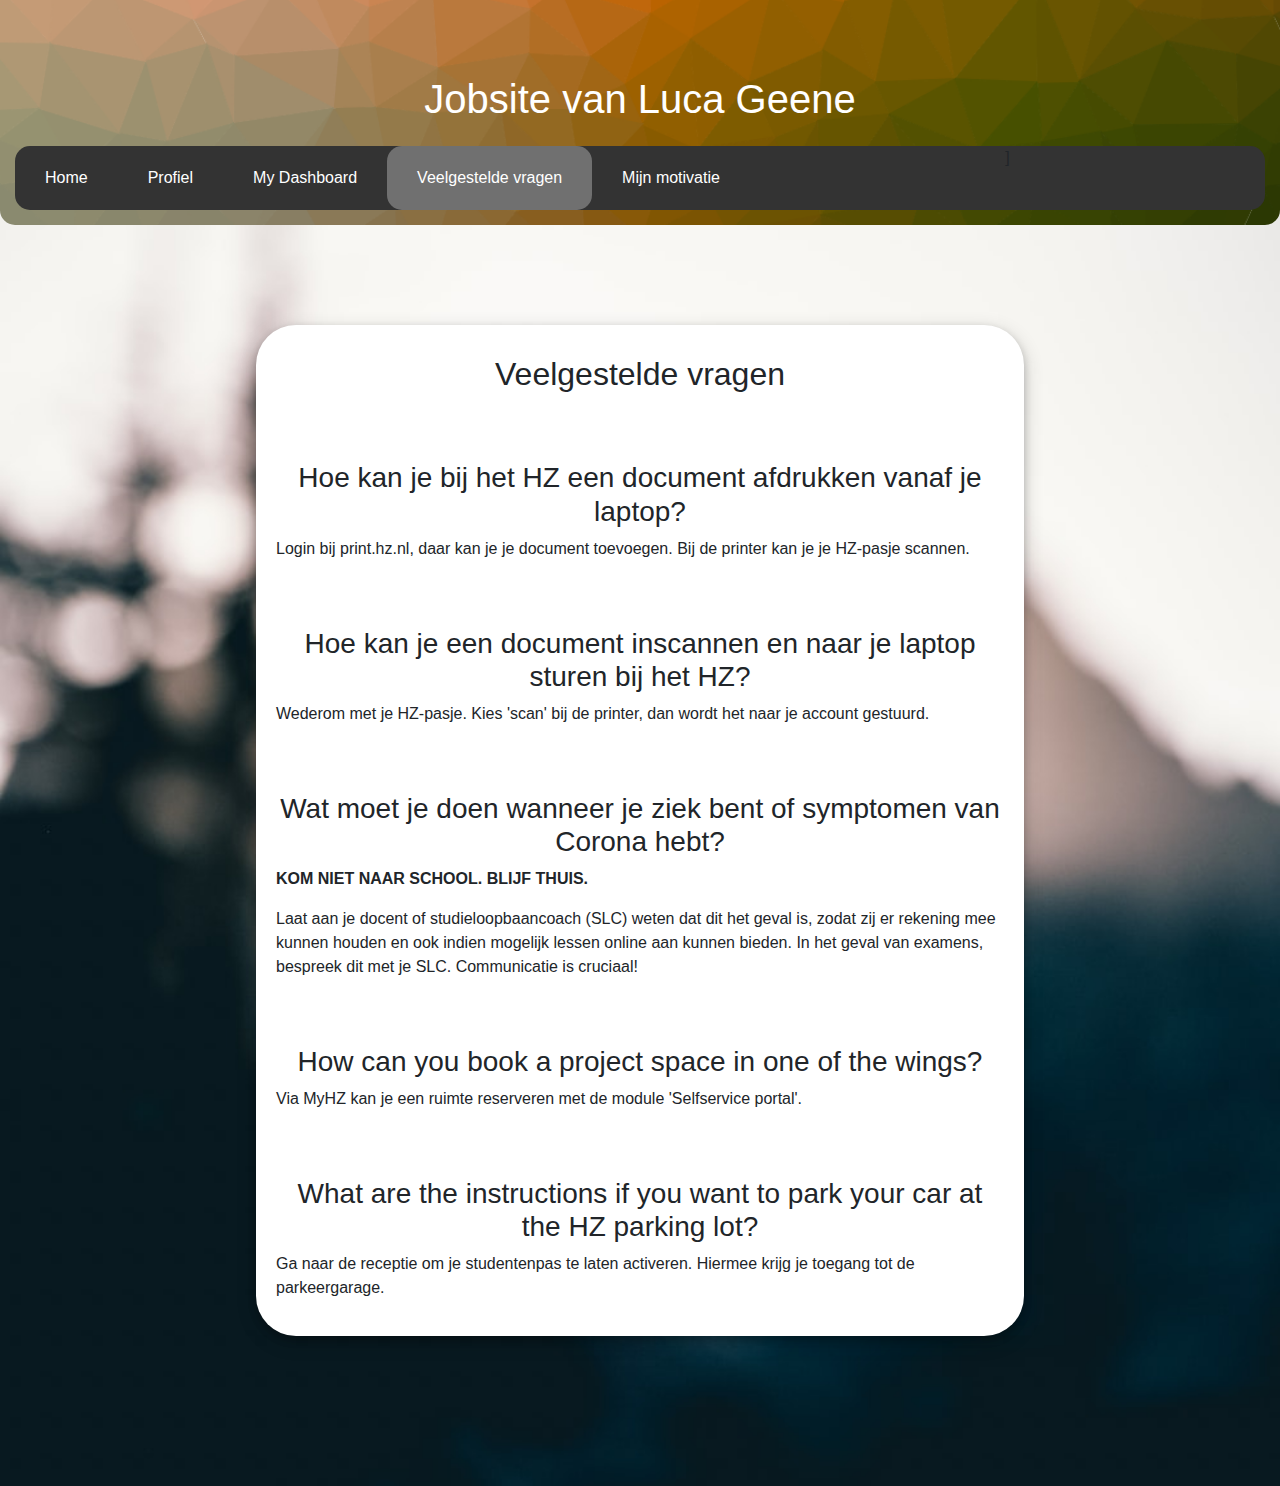
<file: faq/faq.html>
<!DOCTYPE html> 
<html>
<head>
<title>Jobsite van Luca Geene</title> 
<link rel="stylesheet" type="text/css" href="../mystyle.css">
<meta name="viewport" content="width=device-width, initial-scale=1.0">
<link rel="stylesheet" href="https://stackpath.bootstrapcdn.com/bootstrap/4.5.2/css/bootstrap.min.css" integrity="sha384-JcKb8q3iqJ61gNV9KGb8thSsNjpSL0n8PARn9HuZOnIxN0hoP+VmmDGMN5t9UJ0Z" crossorigin="anonymous">
</head>
  <body>
    <header>
      <h1>Jobsite van Luca Geene</h1>
    <nav>
      <li class="nav-li"><a href="/index.html">Home</a></li>
      <li class="nav-li"><a href="/profile/profile.html">Profiel</a></li>
      <li class="nav-li"><a href="/dashboard/dashboard.html">My Dashboard</a></li>
      <li class="nav-li"><a class="active" href="/faq/faq.html">Veelgestelde vragen</a></li>]
      <li class="nav-li"><a href="/motivation/motivation.html">Mijn motivatie</a></li>
    </nav>
  </header>
  <div class="framework-middle">
    <h2>Veelgestelde vragen</h2>
    <h3>Hoe kan je bij het HZ een document afdrukken vanaf je laptop?</h3>
      <p>Login bij print.hz.nl, daar kan je je document toevoegen. Bij de printer kan je je HZ-pasje scannen.</p>
    <h3>Hoe kan je een document inscannen en naar je laptop sturen bij het HZ?</h3>
      <p>Wederom met je HZ-pasje. Kies 'scan' bij de printer, dan wordt het naar je account gestuurd.</p>
    <h3>Wat moet je doen wanneer je ziek bent of symptomen van Corona hebt?</h3>
      <p><b>KOM NIET NAAR SCHOOL. BLIJF THUIS.</b></p>
      <p>Laat aan je docent of studieloopbaancoach (SLC) weten dat dit het geval is, zodat zij er rekening mee kunnen houden en ook indien mogelijk lessen online aan kunnen bieden. In het geval van examens, bespreek dit met je SLC. Communicatie is cruciaal!</p>
    <h3>How can you book a project space in one of the wings?</h3>
      <p>Via MyHZ kan je een ruimte reserveren met de module 'Selfservice portal'.</p>
    <h3>What are the instructions if you want to park your car at the HZ parking lot? </h3>
      <p>Ga naar de receptie om je studentenpas te laten activeren. Hiermee krijg je toegang tot de parkeergarage.</p>
  </div>
</body>
</html>
</file>
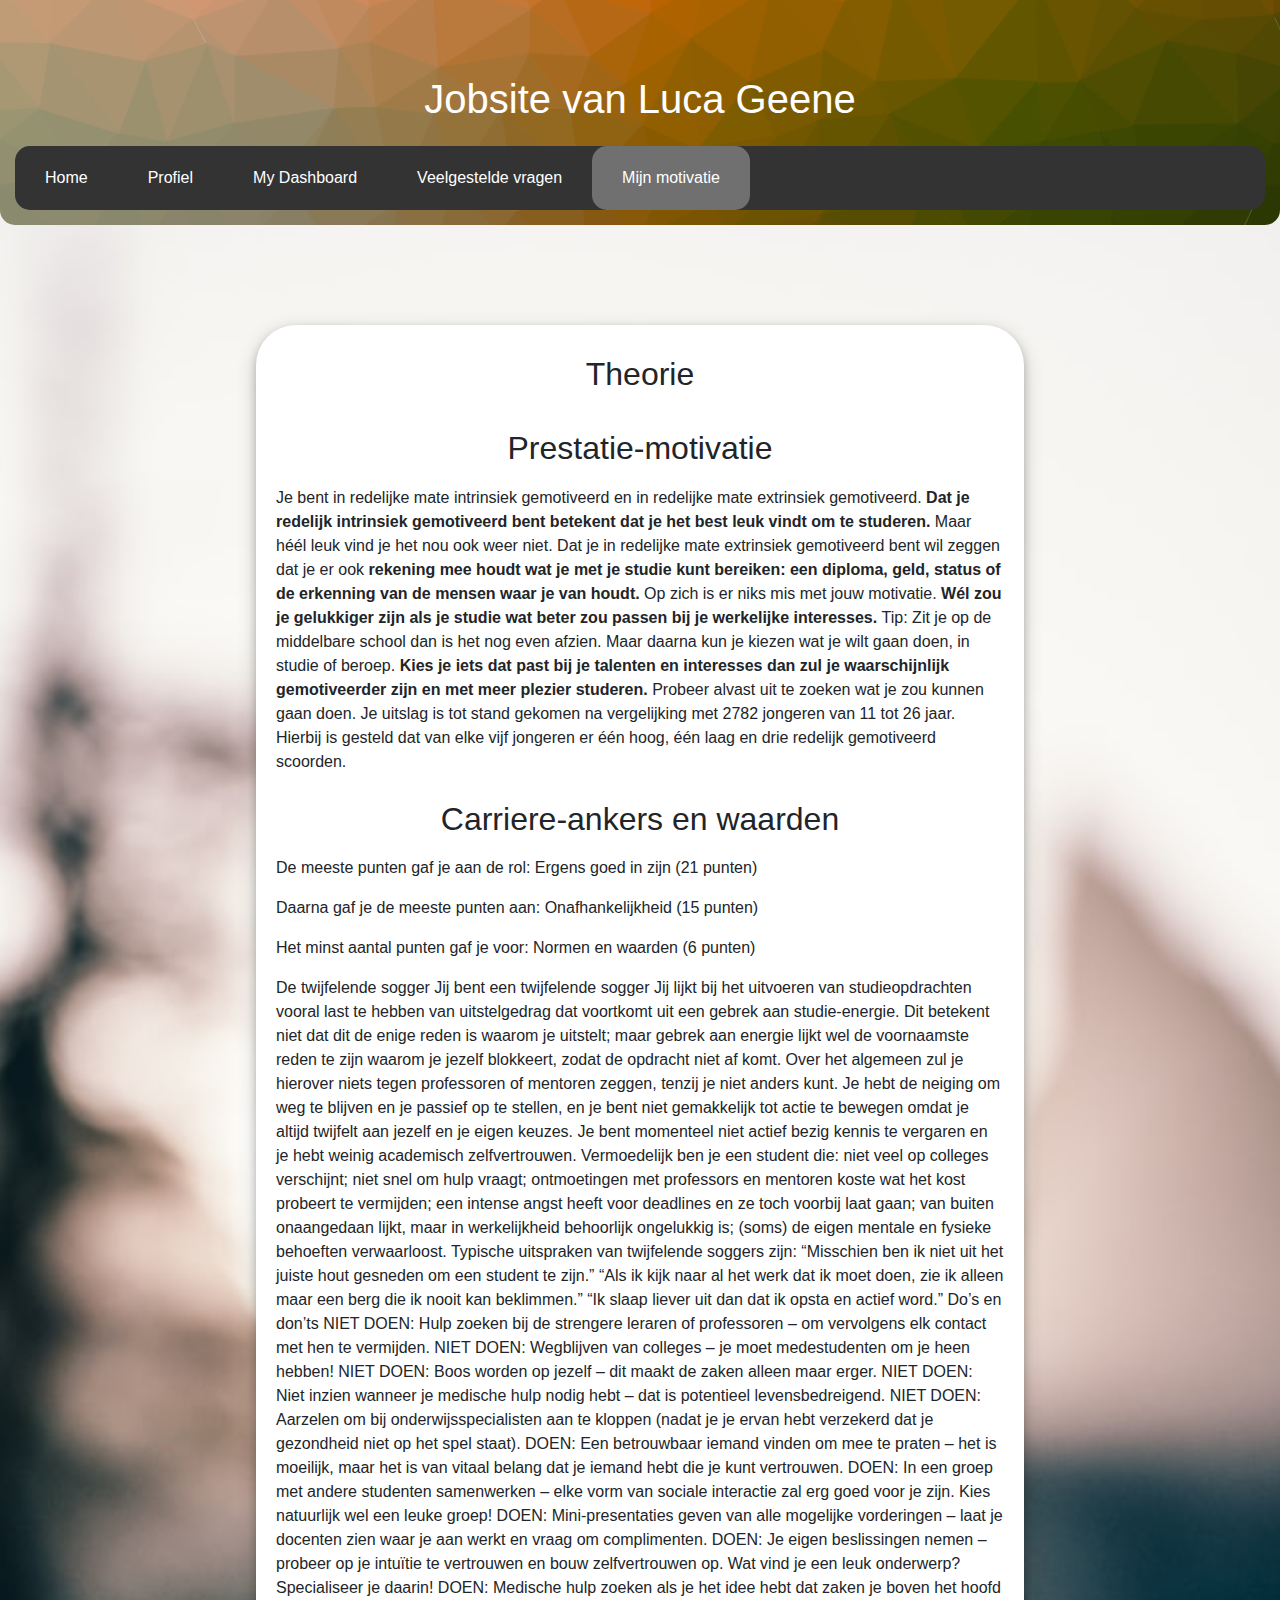
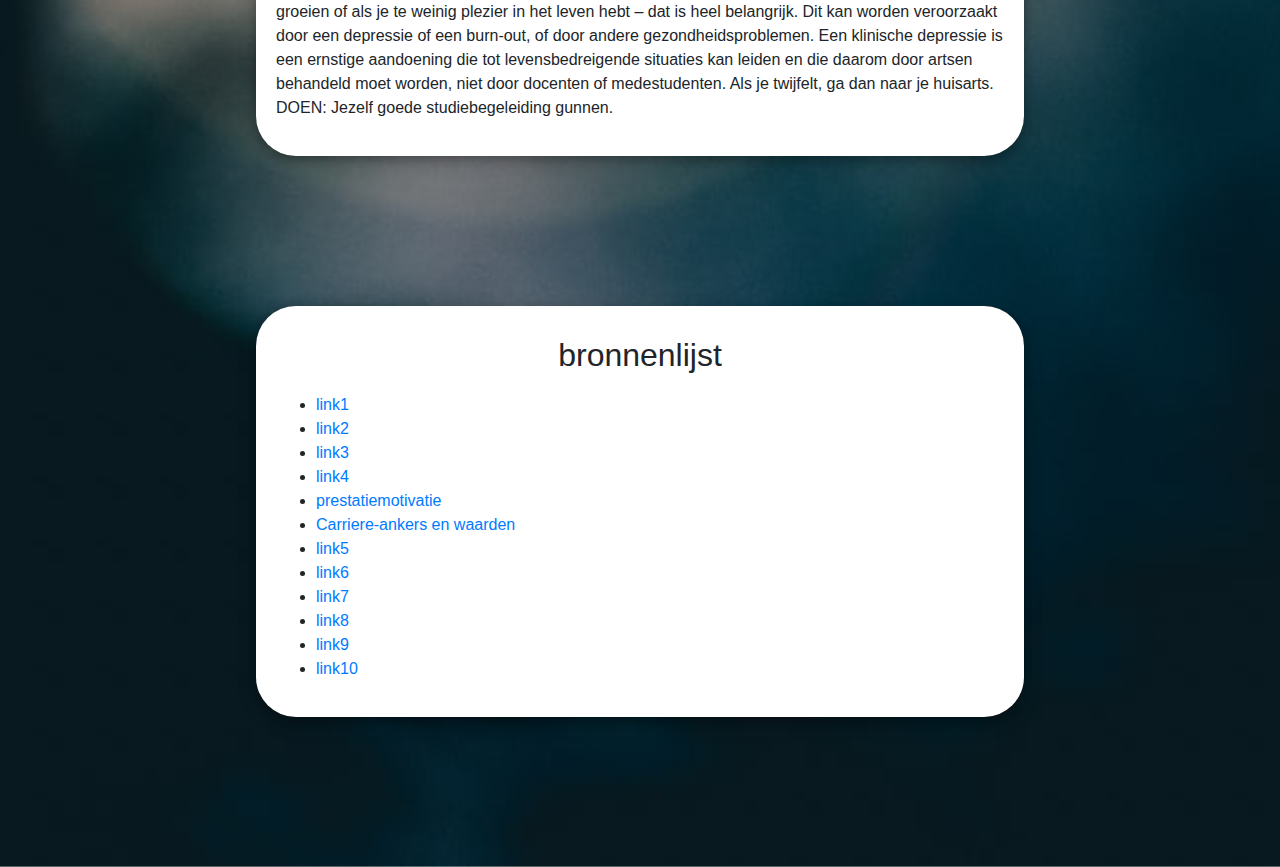
<file: motivation/motivation.html>
<!DOCTYPE html> 
<html>
<head>
  <link rel="stylesheet" href="https://stackpath.bootstrapcdn.com/bootstrap/4.5.2/css/bootstrap.min.css" integrity="sha384-JcKb8q3iqJ61gNV9KGb8thSsNjpSL0n8PARn9HuZOnIxN0hoP+VmmDGMN5t9UJ0Z" crossorigin="anonymous">
<title>Jobsite van Luca Geene</title> 
<link rel="stylesheet" type="text/css" href="../mystyle.css">
<meta name="viewport" content="width=device-width, initial-scale=1.0">
</head>
<body>
  <header>
    <h1>Jobsite van Luca Geene</h1>
    <nav>
      <li class="nav-li"><a href="/index.html">Home</a></li>
      <li class="nav-li"><a href="/profile/profile.html">Profiel</a></li>
      <li class="nav-li"><a href="/dashboard/dashboard.html">My Dashboard</a></li>
      <li class="nav-li"><a href="/faq/faq.html">Veelgestelde vragen</a></li>
      <li class="nav-li"><a class="active" href="/motivation/motivation.html">Mijn motivatie</a></li>
    </nav>
  </header>
  <div class="framework-middle">
    <h2>Theorie</h2>
    <p></p>
    <h2>Prestatie-motivatie</h2>
      <p>Je bent in redelijke mate intrinsiek gemotiveerd en in redelijke mate extrinsiek gemotiveerd. <b>Dat je redelijk intrinsiek gemotiveerd bent betekent dat je het best leuk vindt om te studeren.</b> Maar héél leuk vind je het nou ook weer niet. Dat je in redelijke mate extrinsiek gemotiveerd bent wil zeggen dat je er ook <b>rekening mee houdt wat je met je studie kunt bereiken: een diploma, geld, status of de erkenning van de mensen waar je van houdt.</b> 
        Op zich is er niks mis met jouw motivatie. <b>Wél zou je gelukkiger zijn als je studie wat beter zou passen bij je werkelijke interesses. </b> Tip: Zit je op de middelbare school dan is het nog even afzien. Maar daarna kun je kiezen wat je wilt gaan doen, in studie of beroep. <b>Kies je iets dat past bij je talenten en interesses dan zul je waarschijnlijk gemotiveerder zijn en met meer plezier studeren.</b> Probeer alvast uit te zoeken wat je zou kunnen gaan doen.
        Je uitslag is tot stand gekomen na vergelijking met 2782 jongeren van 11 tot 26 jaar. Hierbij is gesteld dat van elke vijf jongeren er één hoog, één laag en drie redelijk gemotiveerd scoorden.</p>
      <p></p>
    <h2>Carriere-ankers en waarden</h2>
      <p>De meeste punten gaf je aan de rol: Ergens goed in zijn (21 punten)</p>
      <p></p>
      <p>Daarna gaf je de meeste punten aan: Onafhankelijkheid (15 punten)</p>
      <p></p>
      <p>Het minst aantal punten gaf je voor: Normen en waarden (6 punten)</p>
      <p></p>
      <p>De twijfelende sogger
        Jij bent een twijfelende sogger
        Jij lijkt bij het uitvoeren van studieopdrachten vooral last te hebben van uitstelgedrag dat voortkomt uit een gebrek aan studie-energie. Dit betekent niet dat dit de enige reden is waarom je uitstelt; maar gebrek aan energie lijkt wel de voornaamste reden te zijn waarom je jezelf blokkeert, zodat de opdracht niet af komt. Over het algemeen zul je hierover niets tegen professoren of mentoren zeggen, tenzij je niet anders kunt. Je hebt de neiging om weg te blijven en je passief op te stellen, en je bent niet gemakkelijk tot actie te bewegen omdat je altijd twijfelt aan jezelf en je eigen keuzes. Je bent momenteel niet actief bezig kennis te vergaren en je hebt weinig academisch zelfvertrouwen.
        
        Vermoedelijk ben je een student die:
        niet veel op colleges verschijnt;
        niet snel om hulp vraagt;
        ontmoetingen met professors en mentoren koste wat het kost probeert te vermijden;
        een intense angst heeft voor deadlines en ze toch voorbij laat gaan;
        van buiten onaangedaan lijkt, maar in werkelijkheid behoorlijk ongelukkig is;
        (soms) de eigen mentale en fysieke behoeften verwaarloost.
        Typische uitspraken van twijfelende soggers zijn:
        “Misschien ben ik niet uit het juiste hout gesneden om een student te zijn.”
        “Als ik kijk naar al het werk dat ik moet doen, zie ik alleen maar een berg die ik nooit kan beklimmen.”
        “Ik slaap liever uit dan dat ik opsta en actief word.”
        Do’s en don’ts
        NIET DOEN: Hulp zoeken bij de strengere leraren of professoren – om vervolgens elk contact met hen te vermijden.
        NIET DOEN: Wegblijven van colleges – je moet medestudenten om je heen hebben!
        NIET DOEN: Boos worden op jezelf – dit maakt de zaken alleen maar erger.
        NIET DOEN: Niet inzien wanneer je medische hulp nodig hebt – dat is potentieel levensbedreigend.
        NIET DOEN: Aarzelen om bij onderwijsspecialisten aan te kloppen (nadat je je ervan hebt verzekerd dat je gezondheid niet op het spel staat).
        DOEN: Een betrouwbaar iemand vinden om mee te praten – het is moeilijk, maar het is van vitaal belang dat je iemand hebt die je kunt vertrouwen.
        DOEN: In een groep met andere studenten samenwerken – elke vorm van sociale interactie zal erg goed voor je zijn. Kies natuurlijk wel een leuke groep!
        DOEN: Mini-presentaties geven van alle mogelijke vorderingen – laat je docenten zien waar je aan werkt en vraag om complimenten.
        DOEN: Je eigen beslissingen nemen – probeer op je intuïtie te vertrouwen en bouw zelfvertrouwen op. Wat vind je een leuk onderwerp? Specialiseer je daarin!
        DOEN: Medische hulp zoeken als je het idee hebt dat zaken je boven het hoofd groeien of als je te weinig plezier in het leven hebt – dat is heel belangrijk. Dit kan worden veroorzaakt door een depressie of een burn-out, of door andere gezondheidsproblemen. Een klinische depressie is een ernstige aandoening die tot levensbedreigende situaties kan leiden en die daarom door artsen behandeld moet worden, niet door docenten of medestudenten. Als je twijfelt, ga dan naar je huisarts.
        DOEN: Jezelf goede studiebegeleiding gunnen.
</p>
  </div>
  <div class="framework-middle">
    <h2>bronnenlijst</h2>
    <ul>
      <li><a href="https://www.leren.nl/cursus/management/motiveren/wat-is-motivatie.html#:~:text=Motivatie%20is%20het%20gevoel%20dat,aan%20de%20buitenkant%20wel%20zien." target="_blank">link1</a></li>
      <li><a href="https://www.ikleerinbeelden.nl/op-school/beelddenken-leren/intrinsieke-en-extrinsieke-motivatie/" target="_blank">link2</a></li>
      <li><a href="https://mens-en-samenleving.infonu.nl/psychologie/199788-soorten-motivatie-intrinsieke-en-extrinsieke-motivatie.html" target="_blank">link3</a></li>
      <li><a href="https://www.motiverende-gespreksvoering.com/goede-motivatie.html" target="_blank">link4</a></li>
      <li><a href="https://www.123test.nl/prestatiemotivatie/" target="_blank">prestatiemotivatie</a></li>
      <li><a href="https://www.123test.nl/schein/" target="_blank">Carriere-ankers en waarden</a></li>
      <li><a href="" target="_blank">link5</a></li>
      <li><a href="" target="_blank">link6</a></li>
      <li><a href="" target="_blank">link7</a></li>
      <li><a href="" target="_blank">link8</a></li>
      <li><a href="" target="_blank">link9</a></li>
      <li><a href="" target="_blank">link10</a></li>
      
    </ul>
  </div>
</body>
</html>
</file>
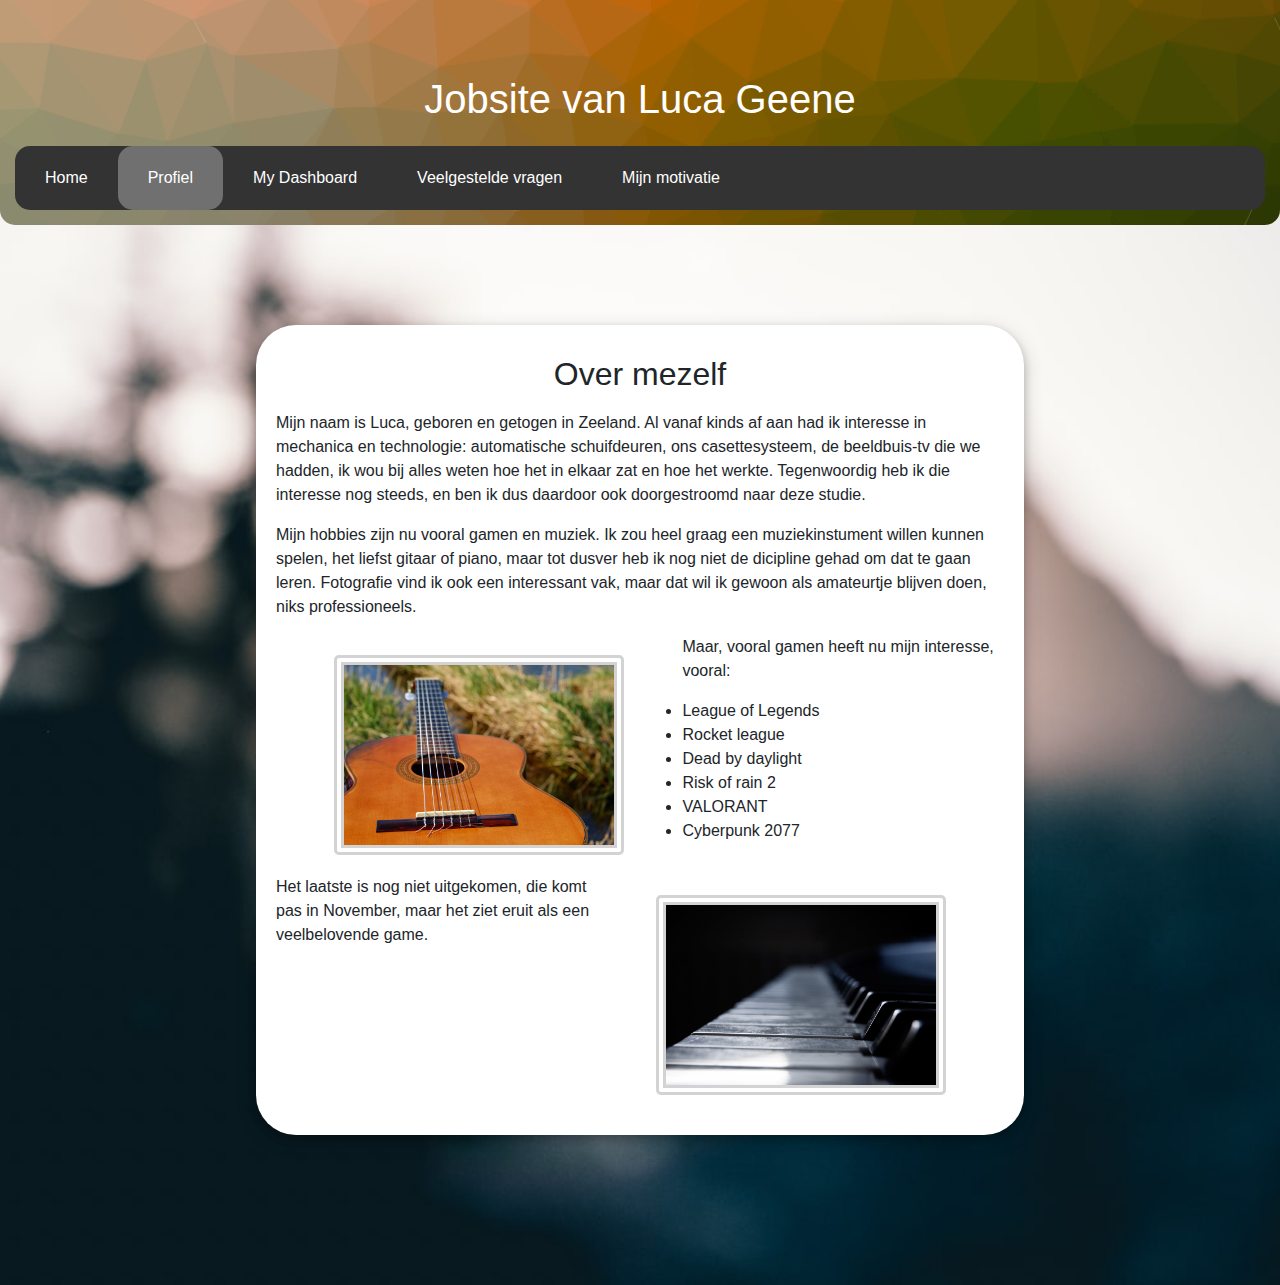
<file: profile/profile.html>
<!DOCTYPE html> 
<html>
<head>
<title>Jobsite van Luca Geene</title> 
<link rel="stylesheet" type="text/css" href="../mystyle.css">
<meta name="viewport" content="width=device-width, initial-scale=1.0">
<link rel="stylesheet" href="https://stackpath.bootstrapcdn.com/bootstrap/4.5.2/css/bootstrap.min.css" integrity="sha384-JcKb8q3iqJ61gNV9KGb8thSsNjpSL0n8PARn9HuZOnIxN0hoP+VmmDGMN5t9UJ0Z" crossorigin="anonymous">
</head>
<body>
  <header>
    <h1>Jobsite van Luca Geene</h1>
    <nav>
      <li class="nav-li"><a href="/index.html">Home</a></li>
      <li class="nav-li"><a class="active" href="/profile/profile.html">Profiel</a></li>
      <li class="nav-li"><a href="/dashboard/dashboard.html">My Dashboard</a></li>
      <li class="nav-li"><a href="/faq/faq.html">Veelgestelde vragen</a></li>
      <li class="nav-li"><a href="/motivation/motivation.html">Mijn motivatie</a></li>
    </nav>
  </header>
  <div class="framework-middle">
    <h2>Over mezelf</h2>
    <p>Mijn naam is Luca, geboren en getogen in Zeeland. Al vanaf kinds af aan had ik interesse in mechanica en technologie: automatische schuifdeuren, ons casettesysteem, de beeldbuis-tv die we hadden, ik wou bij alles weten hoe het in elkaar zat en hoe het werkte.
      Tegenwoordig heb ik die interesse nog steeds, en ben ik dus daardoor ook doorgestroomd naar deze studie.
    </p>
    <p>Mijn hobbies zijn nu vooral gamen en muziek. Ik zou heel graag een muziekinstument willen kunnen spelen, het liefst gitaar of piano, maar tot dusver heb ik nog niet de dicipline gehad om dat te gaan leren.
      Fotografie vind ik ook een interessant vak, maar dat wil ik gewoon als amateurtje blijven doen, niks professioneels.
    </p>
    <img class="profileimg" src="gitaar.jpg" style="float: left;">
    <img class="profileimg" src="piano.jpg" style="float: right;">
    <p>Maar, vooral gamen heeft nu mijn interesse, vooral:</p>
    <ul>
      <li>League of Legends</li>
      <li>Rocket league</li>
      <li>Dead by daylight</li>
      <li>Risk of rain 2</li>
      <li>VALORANT</li>
      <li>Cyberpunk 2077</li>
    </ul>
    <p>Het laatste is nog niet uitgekomen, die komt pas in November, maar het ziet eruit als een veelbelovende game.</p>
  </div>
</body>
</html>
</file>
<file: mystyle.css>
/* header, before navigation /w image and logo */
header {
    background-image: url("attachments/header.png");
    background-size: cover;
    background-position: bottom;
    padding: 75px;
    border-bottom-right-radius: 15px;
    border-bottom-left-radius: 15px;
    text-align: center;
}

h1 {
    color: white;
    padding-bottom: 15px;
    padding-top: -10px;
}

/* navigation, buttons moeten in radius*/
nav {
    list-style-type: none;
    margin-bottom: -60px;
    margin-right: -60px;
    margin-left: -60px;
    overflow: hidden;
    background-color: #333;
    border-radius: 15px;
}

.nav-li {
    float: left;  
}
  
.nav-li a {
    display: inline-block;
    color: white;
    text-align: center;
    padding: 20px 30px;
    text-decoration: none;
    border-radius: 15px;
    transition: 0.8s;
}
  
.nav-li a:hover {
    background-color: rgb(15, 15, 15);
}
.active { 
    background-color: rgb(112, 112, 112)
}

/* rest, is nog probeersel, moet FLINK verbeterd worden */
body {
    margin: auto;
    background-image: url("attachments/body.jpg");
    background-size: cover;
    background-position: center;
    top: 20px;
    margin: 0px;
    padding: 0px;
}

h2 {
    text-align: center;
    font-family: -apple-system, BlinkMacSystemFont, Segoe UI, Roboto, Oxygen-Sans, Ubuntu, Cantarell, Helvetica Neue, sans-serif;
    font-size: 32px;
    padding: 10px;
}

h3 {
    font-family: 'Trebuchet MS', 'Lucida Sans Unicode', 'Lucida Grande', 'Lucida Sans', Arial, sans-serif;
    font-size: 23px; 
    padding-top: 50px;
    text-align: center;
}

p {
    font-family: 'Segoe UI', Tahoma, Geneva, Verdana, sans-serif;

}

pre {
    font-family: 'Segoe UI', Tahoma, Geneva, Verdana, sans-serif;

}

.framework-middle {
    margin: auto;
    width: 60%;
    background-color: white;
    padding: 20px;
    top: 20px;
    margin-top: 100px;
    border-radius: 40px;
    box-shadow: 0 4px 8px 0 rgb(0, 0, 0, 0.2), 0 6px 20px 0 rgb(0, 0, 0, 0.19); 
    margin-bottom: 150px;
    overflow: hidden;
 }

.framework-side {
    float: left;
    width: 25%;
    background-color: white;
    padding: 20px;
    top: 20px;
    margin-top: 100px;
    border-radius: 40px;
    box-shadow: 0 4px 8px 0 rgb(0, 0, 0, 0.4), 0 6px 20px 0 rgb(0, 0, 0, 0.38); 
 }

 .framework-right {
    float: right;
    width: 40%;
    background-color: white;
    padding: 20px;
    top: 20px;
    margin-top: 5px;
    margin-right: 5%;
    margin-bottom: 50px;
    border-radius: 40px;
    box-shadow: 0 4px 8px 0 rgb(0, 0, 0, 0.4), 0 6px 20px 0 rgb(0, 0, 0, 0.38); 
 }

 .framework-left {
    float: left;
    width: 40%;
    background-color: white;
    padding: 20px;
    top: 20px;
    margin-top: 5px;
    margin-left: 5%;
    margin-bottom: 50px;
    border-radius: 40px;
    box-shadow: 0 4px 8px 0 rgb(0, 0, 0, 0.4), 0 6px 20px 0 rgb(0, 0, 0, 0.38); 
 }

.indeximg  {
    height: 30rem ;
    border: groove black 10px;
    position: relative;
    border-radius: 50px;
    display: block;
    margin: auto;
 }

.profileimg {
    height: 200px;
    position: relative;
    margin: 20px 8%;
    border-radius: 5px;
    border: 10px double lightgray;
 }

 .profImg {
    position: relative;
    height: 100px;
    
 }
/* ID's voor dashboard */
#frdashmid {
    float: right;
    margin-right: 5%;
    overflow: auto;
}

#frdashside {
    float: left;
    margin-left: 5%;
    overflow: hidden;
}

/* tabel */
table {
    border-collapse: collapse;
    width: 100%;
    font-family: 'Segoe UI', Tahoma, Geneva, Verdana, sans-serif;
    border: 2px solid black;
  }

th {
    border: 1px solid gray;
    text-align: left;
    padding: 8px;
  }

td {
    border: 1px solid #c5c5c5;
    text-align: left;
    padding: 8px;
  }
</file>
